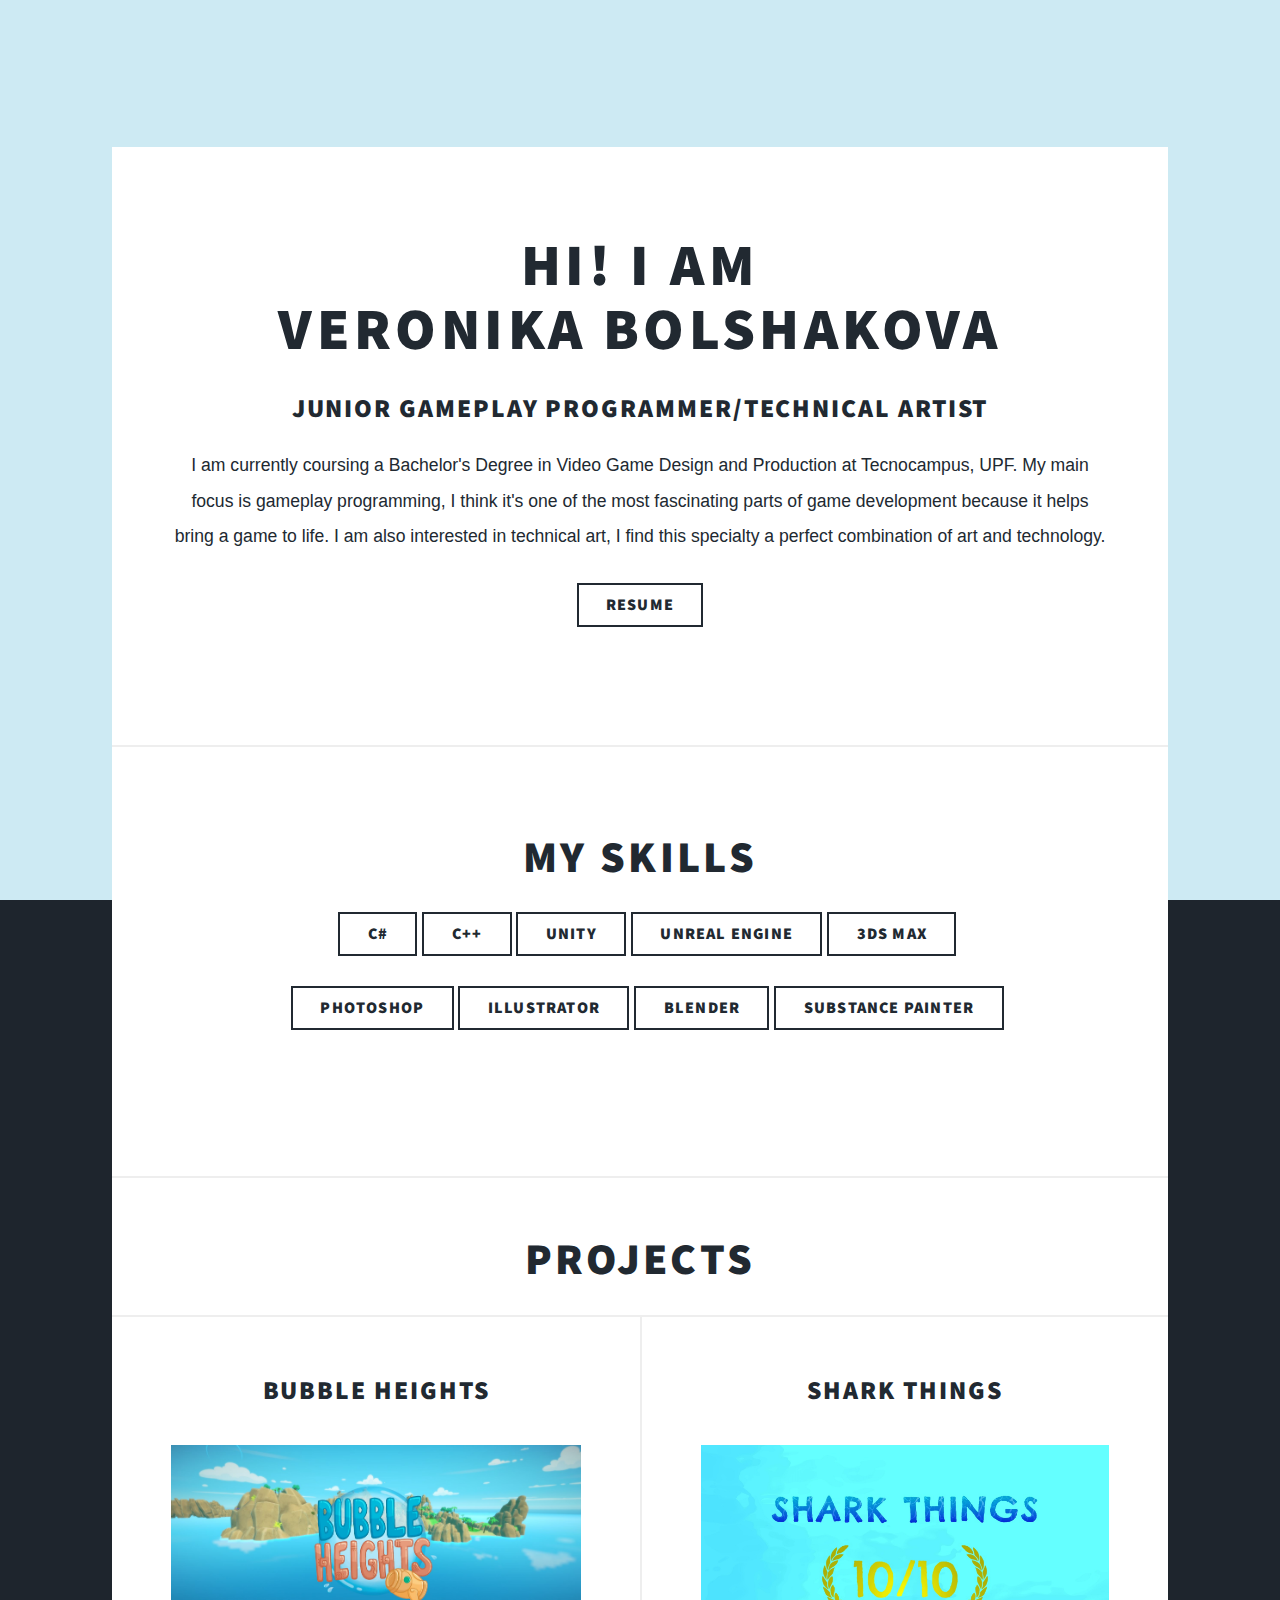
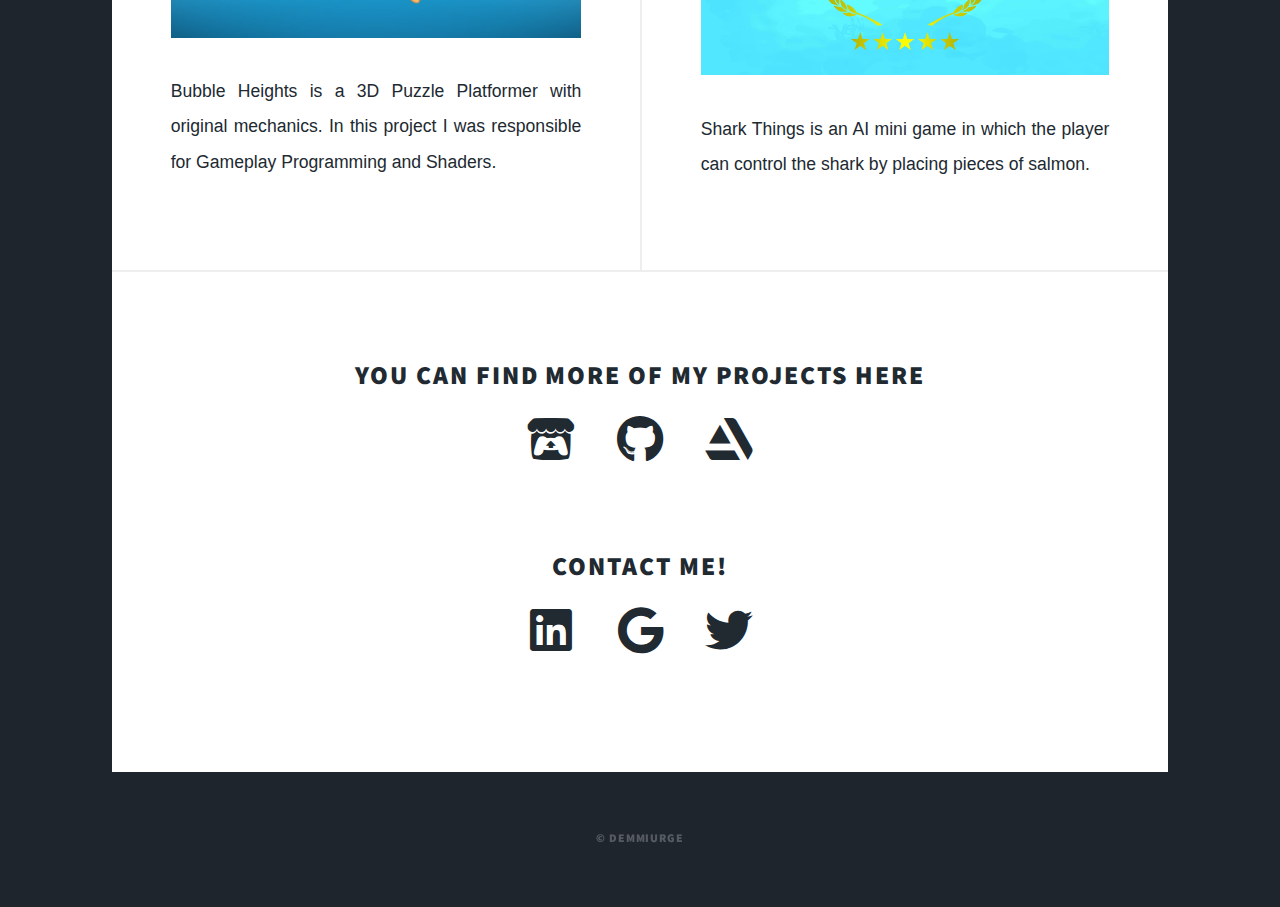
<file: index.html>
<!DOCTYPE HTML>
<!--
	html5up.net | @ajlkn
	Free for personal and commercial use under the CCA 3.0 license (html5up.net/license)
-->
<html>
	<head>
		<title>Veronika Bolshakova</title>
		<meta charset="utf-8" />
		<meta name="viewport" content="width=device-width, initial-scale=1, user-scalable=no" />
		<link rel="stylesheet" href="assets/css/main.css" />
		<link rel="shortcut icon" href="assets/vbicon.png">
		<noscript><link rel="stylesheet" href="assets/css/noscript.css" /></noscript>
	</head>
	<body class="is-preload">

		<!-- Wrapper -->
			<div id="wrapper" class="fade-in">

				<!-- Header -->
					<header id="header">
						
					</header>
					<!-- Nav -->		

				<!-- Main -->
					<div id="main">

						<!-- Featured Post -->
							<article class="post featured">
								<header class="major">
									<h1><a>Hi! I am<br />
									Veronika Bolshakova</a></h1>
									<h3>Junior Gameplay Programmer/Technical Artist</h3>
									<p>I am currently coursing a Bachelor's Degree in Video Game Design and Production at Tecnocampus, UPF. 
										My main focus is gameplay programming, I think it's one of the most fascinating parts of game development because it 
										helps bring a game to life. I am also interested in technical art, I find this specialty a perfect
										combination of art and technology. 
									</p>	
									<a href= "/assets/CV_VeronikaBolshakova.pdf" embed src="/assets/CV_VeronikaBolshakova.pdf" width="800px" height="2100px" class="button">Resume</a>					
								</header>
							</article>
							<article class="post featured">
								<header class="major">
									<h2>MY SKILLS</h2>	
									<ul class="image">
										<a class="button">C#</a>
										<a class="button">C++</a>
										<a class="button">Unity</a>
										<a class="button">Unreal Engine</a>
										<a class="button">3Ds Max</a>
									</ul>
									<ul class="image">
										<a class="button">Photoshop</a>
										<a class="button">Illustrator</a>
										<a class="button">Blender</a>
										<a class="button">Substance Painter</a>
									</ul>	
									<h1></h1>
								</header>
							</article>
							
								<header class="major">
									<h1>Projects</h1>
								</header>
						<!-- Posts -->				
							<section class="posts">
								<article>		
									<header>
										<h2><a>Bubble Heights</a></h2>
									</header>
									<a href="https://demmiurge.itch.io/bubble-heights" class="image fit"><img src="images/Logo1.JPG" alt="" /></a>
									<p>Bubble Heights is a 3D Puzzle Platformer with original mechanics. In this project I was responsible for Gameplay Programming and Shaders.</p>								</article>
								</article>
								<article>
									<header>
										<h2><a>Shark Things</a></h2>
									</header>
									<a href="https://demmiurge.itch.io/shark-things" class="image fit"><img src="images/Shark.jpeg" alt="" /></a>
									<p>Shark Things is an AI mini game in which the player can control the shark by placing pieces of salmon.</p>
									<ul class="actions special">
									</ul>
								</article>								
							</section>
						<!--Links -->
						<article class="post featured">
							<header class="major">
							<h3>You can find more of my projects here</h3>
							<ul class="icons">
								<li><a href="https://demmiurge.itch.io/" class="icon brands fa-itch-io"><span class="label">ItchIo</span></a></li>
								<li><a href="https://github.com/demmiurge" class="icon brands fa-github"><span class="label">GitHub</span></a></li>
								<li><a href="https://www.artstation.com/demmiurge" class="icon brands fa-artstation"><span class="label">ArtStation</span></a></li>
							</ul>
						</header>
							<h3>Contact me!</h3>
							<ul class="icons">
								<li><a href="https://www.linkedin.com/in/veronikabolshakova" class="icon brands fa-linkedin"><span class="label">LinkedIn</span></a></li>
								<li><a href="mailto: veronikabox@gmail.com" class="icon brands fa-google"><span class="label">Gmail</span></a></li>
								<li><a href="https://twitter.com/Demmiurge" class="icon brands fa-twitter"><span class="label">Twitter</span></a></li>
							</ul>
							
						</article>
					</div>

				
				<!-- Copyright -->
					<div id="copyright">
						<ul><li>&copy; Demmiurge</li></ul>
					</div>

			</div>

		<!-- Scripts -->
			<script src="assets/js/jquery.min.js"></script>
			<script src="assets/js/jquery.scrollex.min.js"></script>
			<script src="assets/js/jquery.scrolly.min.js"></script>
			<script src="assets/js/browser.min.js"></script>
			<script src="assets/js/breakpoints.min.js"></script>
			<script src="assets/js/util.js"></script>
			<script src="assets/js/main.js"></script>

	</body>
</html>
</file>
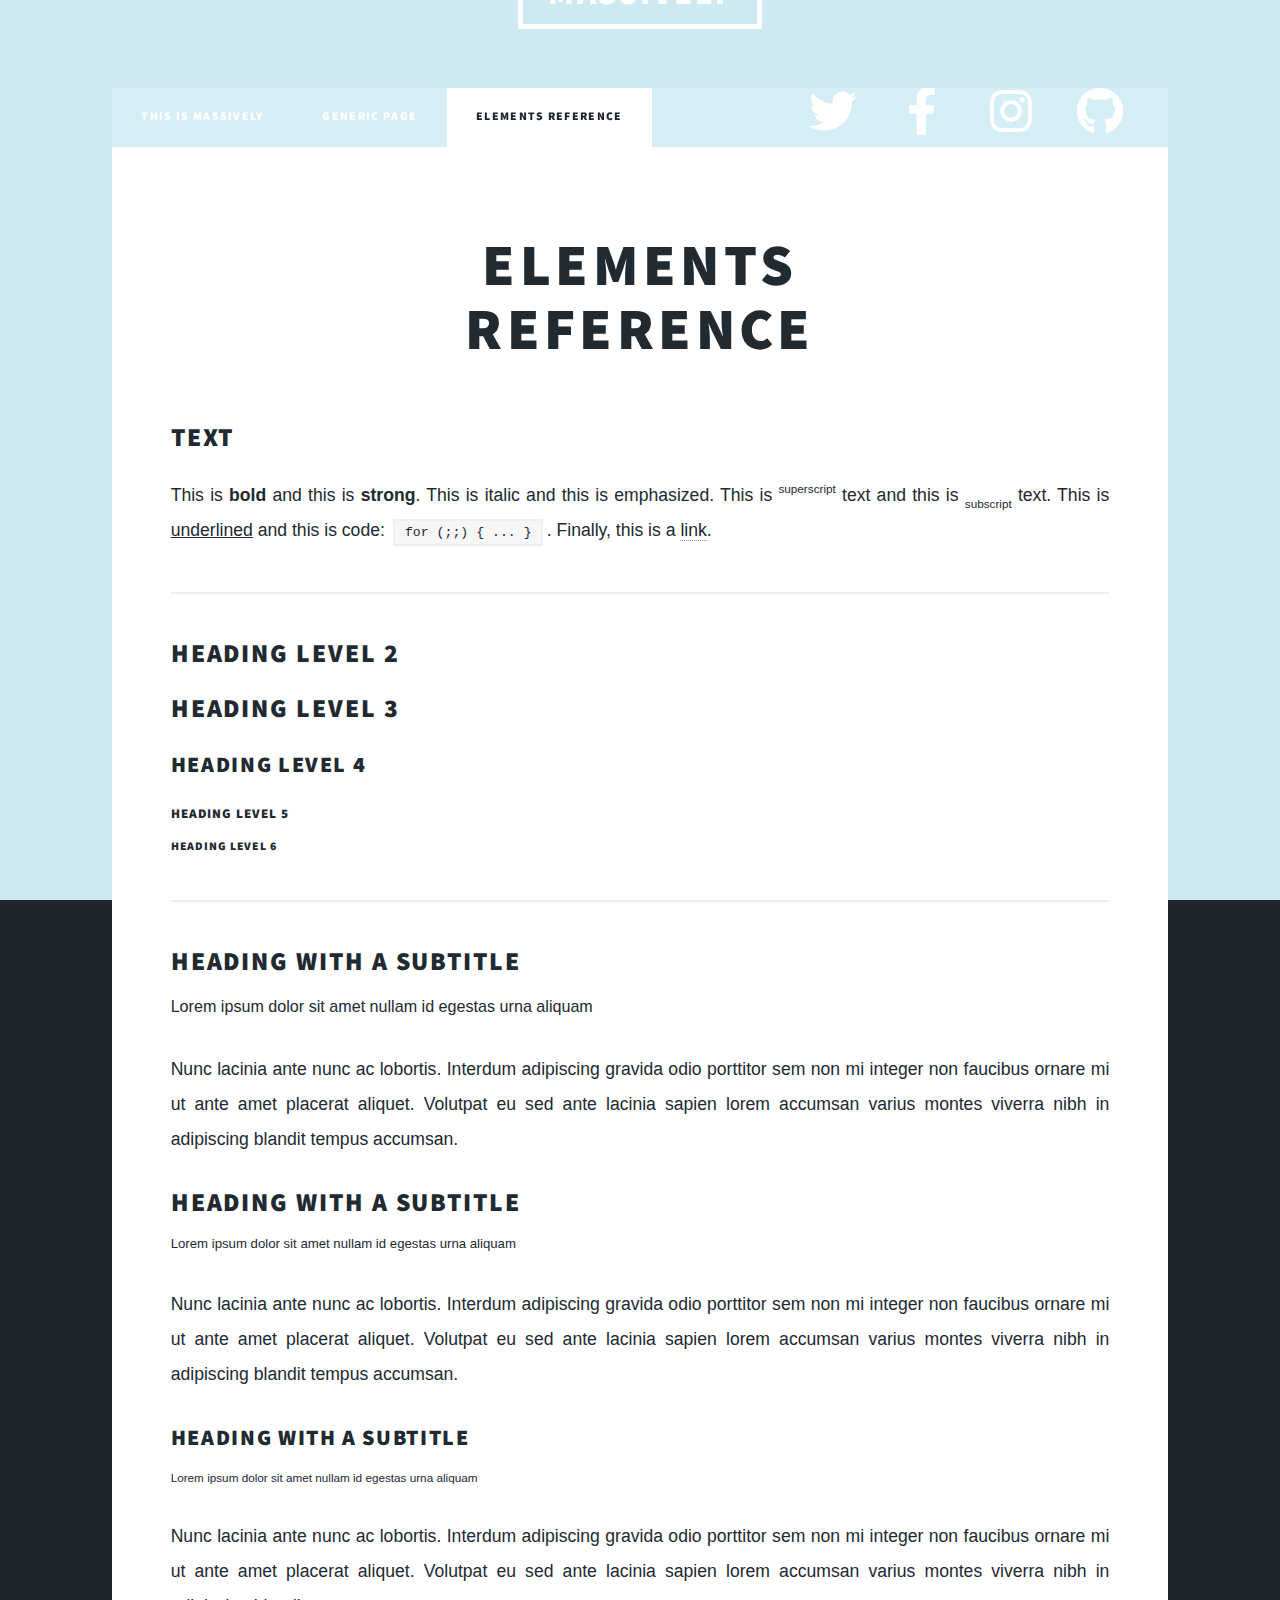
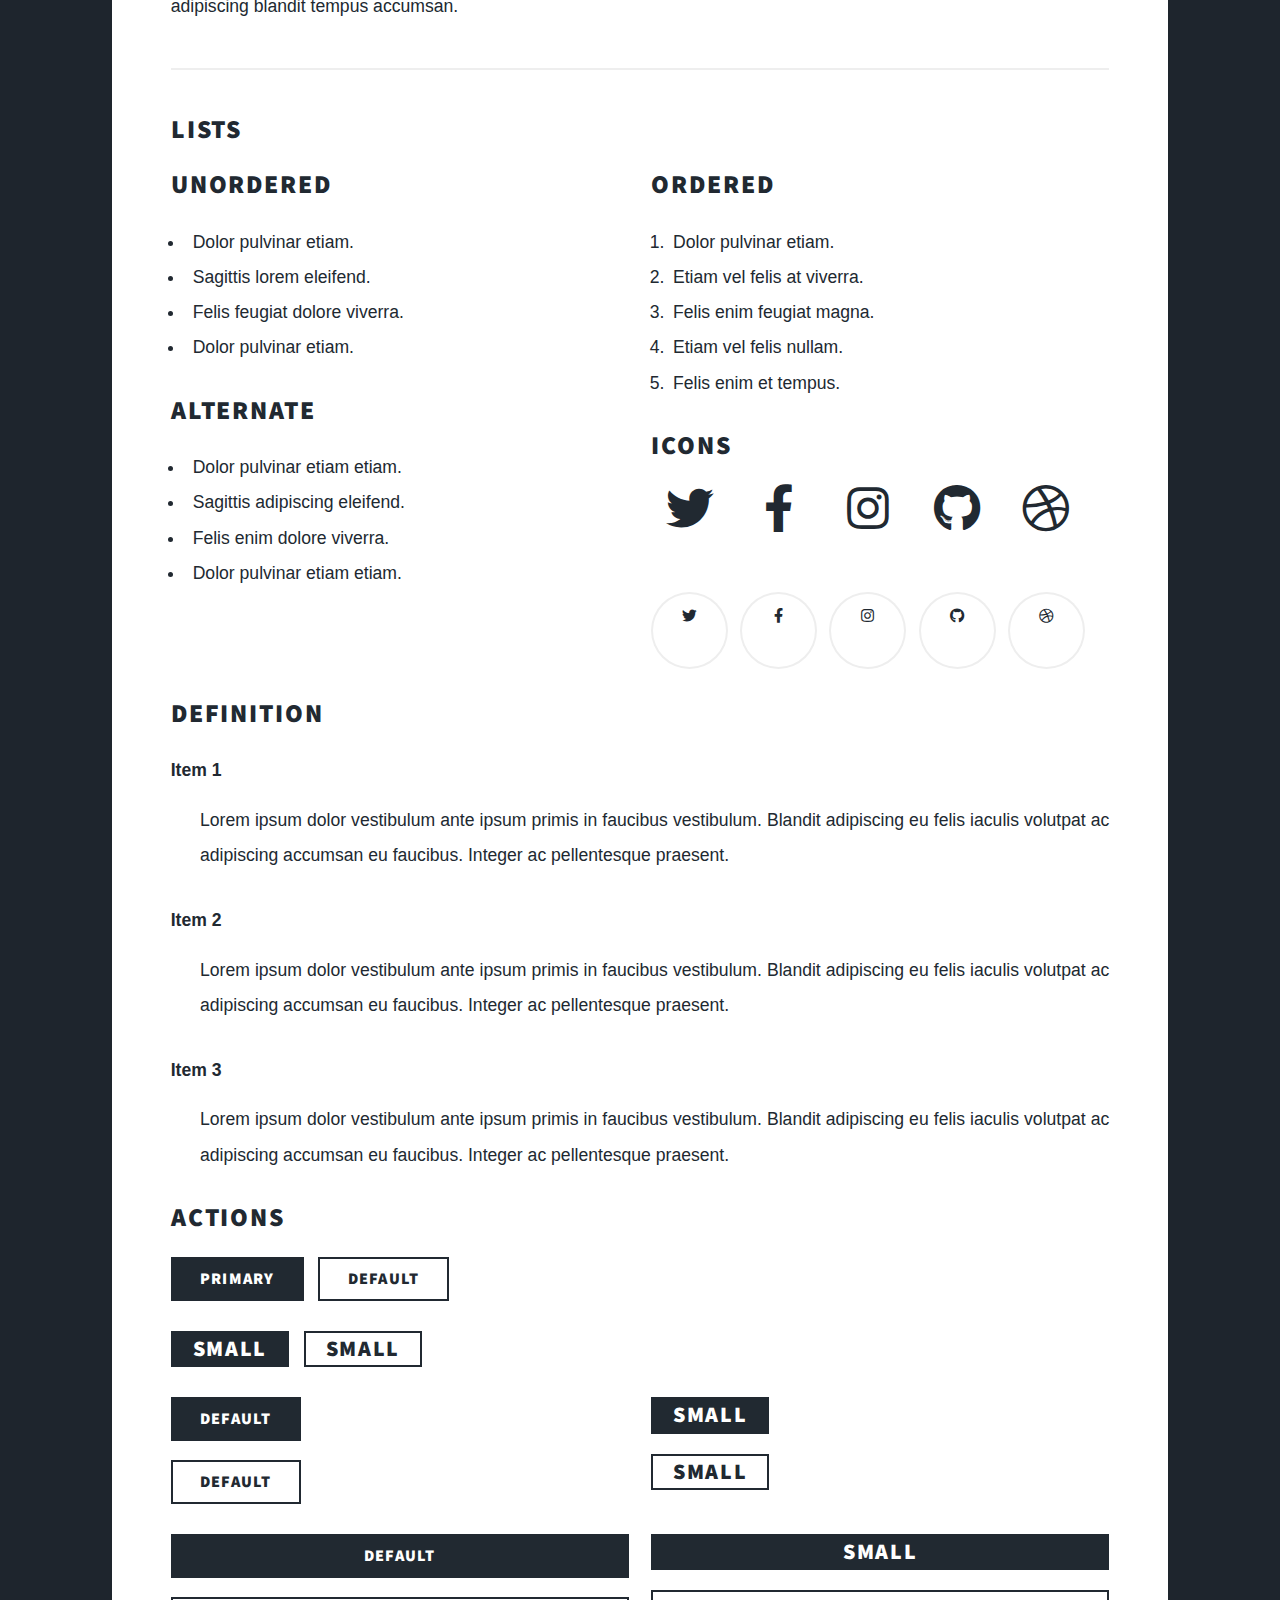
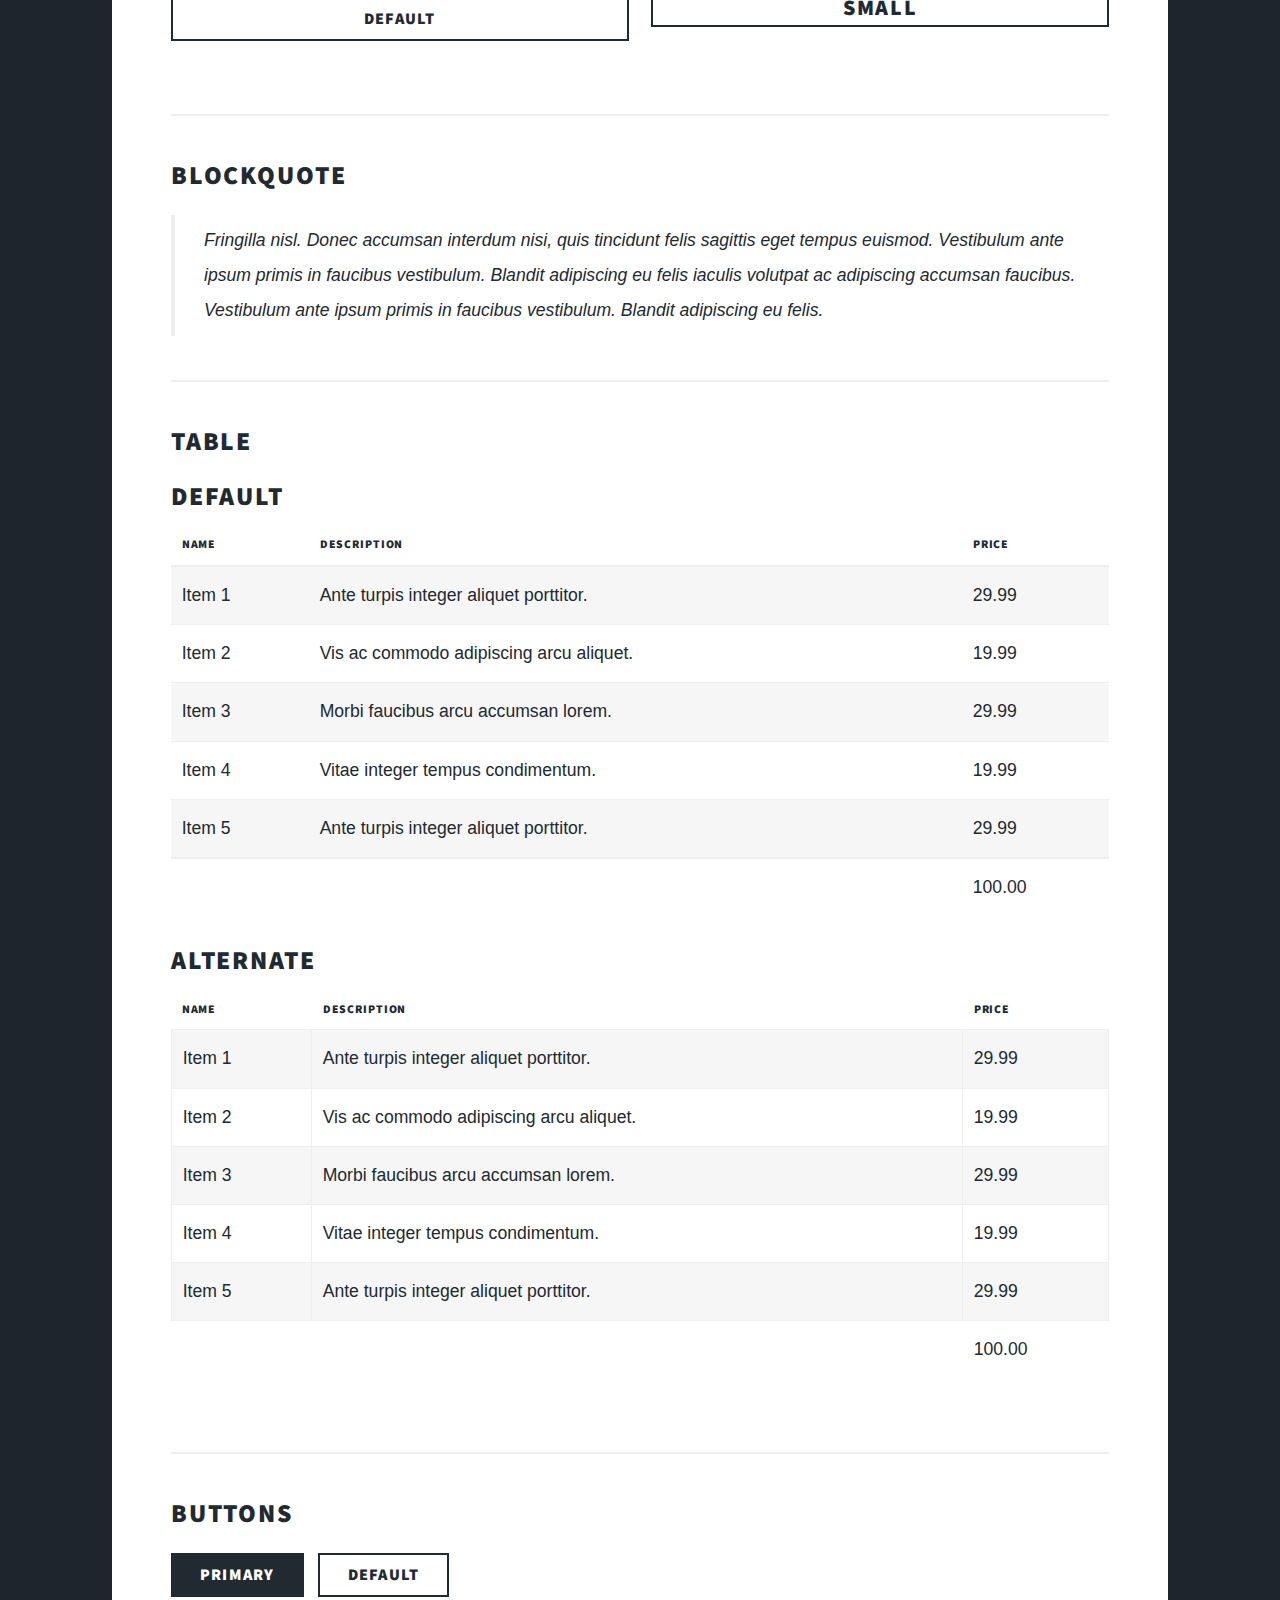
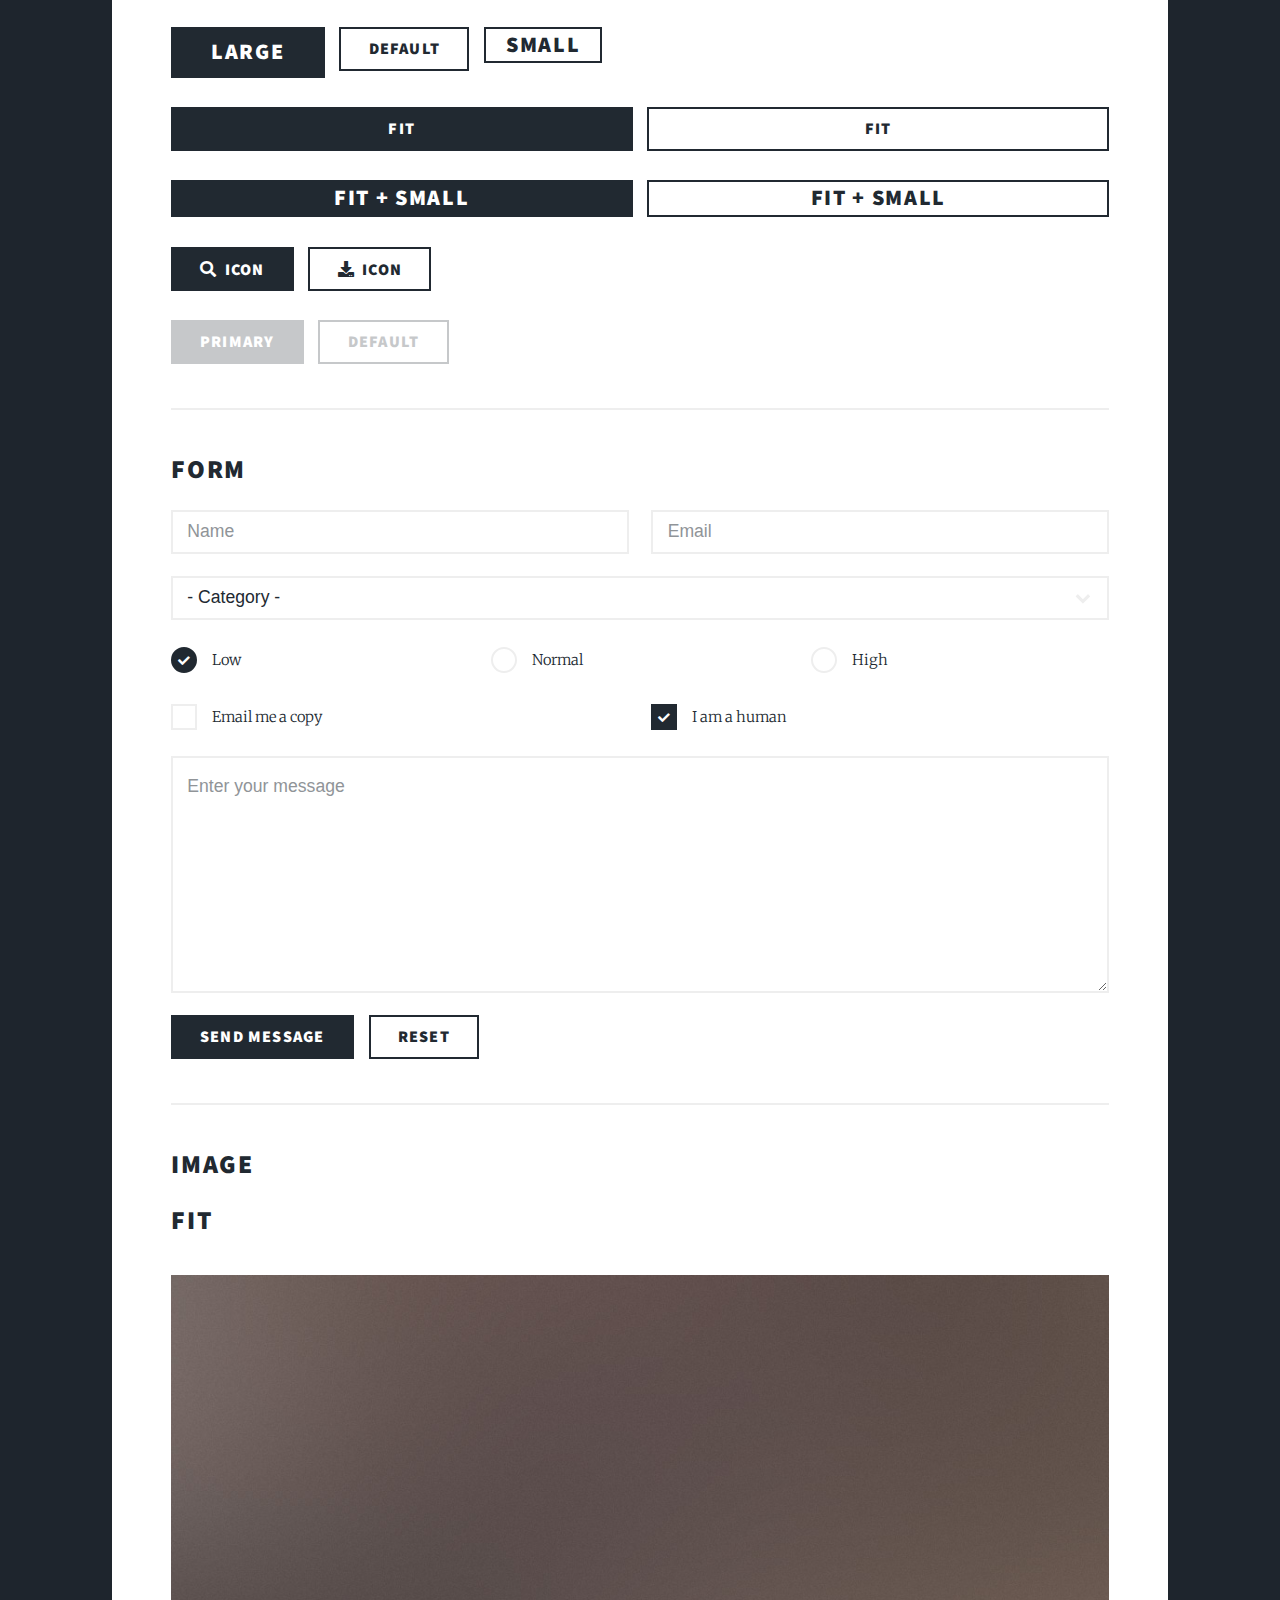
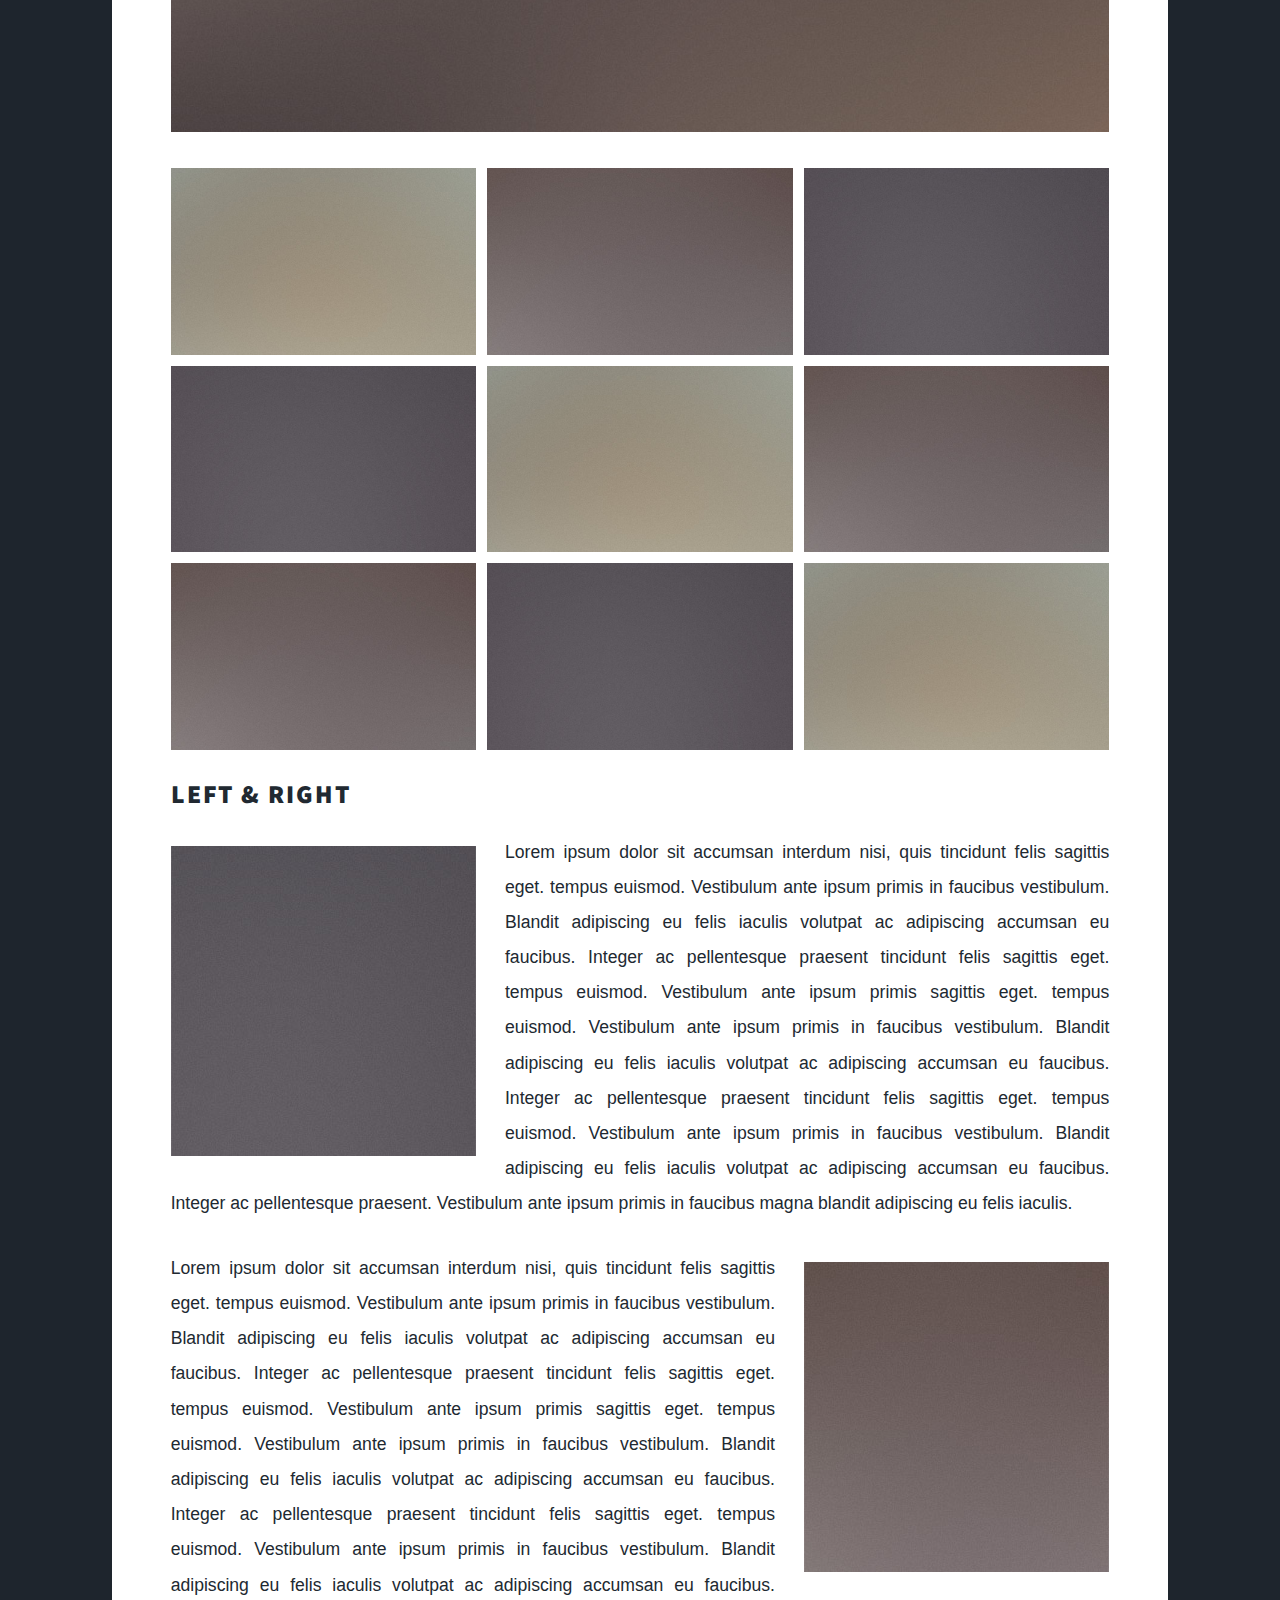
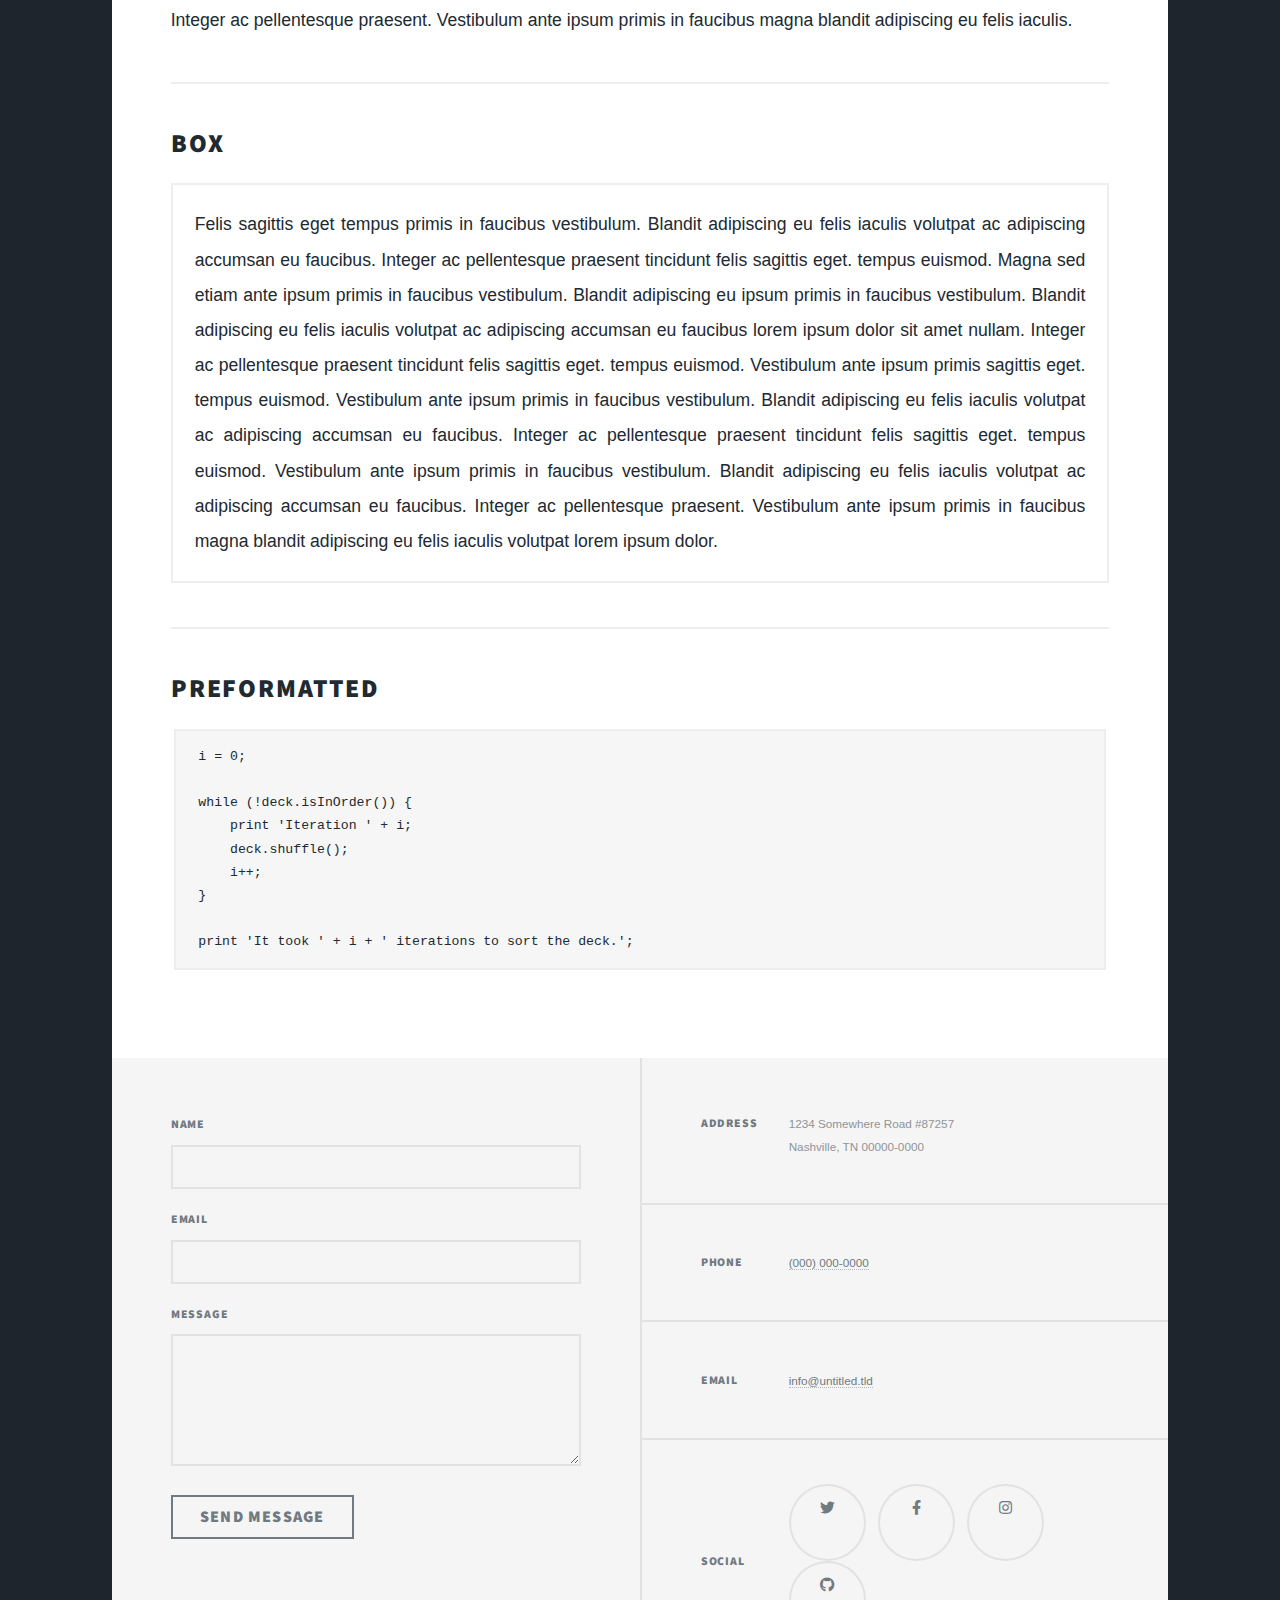
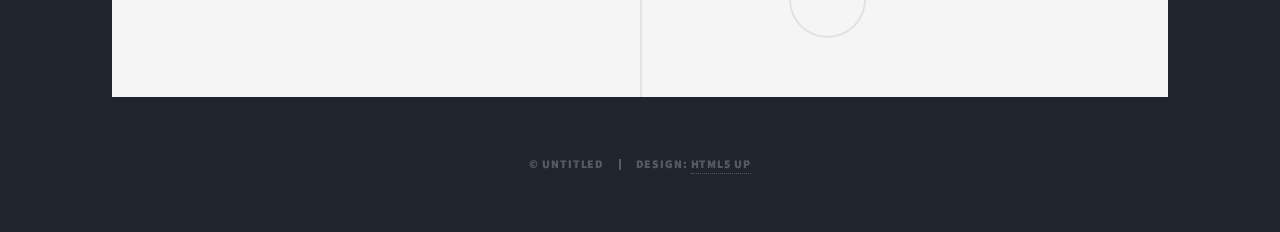
<file: elements.html>
<!DOCTYPE HTML>
<!--
	Massively by HTML5 UP
	html5up.net | @ajlkn
	Free for personal and commercial use under the CCA 3.0 license (html5up.net/license)
-->
<html>
	<head>
		<title>Elements Reference - Massively by HTML5 UP</title>
		<meta charset="utf-8" />
		<meta name="viewport" content="width=device-width, initial-scale=1, user-scalable=no" />
		<link rel="stylesheet" href="assets/css/main.css" />
		<noscript><link rel="stylesheet" href="assets/css/noscript.css" /></noscript>
	</head>
	<body class="is-preload">

		<!-- Wrapper -->
			<div id="wrapper">

				<!-- Header -->
					<header id="header">
						<a href="index.html" class="logo">Massively</a>
					</header>

				<!-- Nav -->
					<nav id="nav">
						<ul class="links">
							<li><a href="index.html">This is Massively</a></li>
							<li><a href="generic.html">Generic Page</a></li>
							<li class="active"><a href="elements.html">Elements Reference</a></li>
						</ul>
						<ul class="icons">
							<li><a href="https://twitter.com/Demmiurge" class="icon brands fa-twitter"><span class="label">Twitter</span></a></li>
							<li><a href="#" class="icon brands fa-facebook-f"><span class="label">Facebook</span></a></li>
							<li><a href="#" class="icon brands fa-instagram"><span class="label">Instagram</span></a></li>
							<li><a href="#" class="icon brands fa-github"><span class="label">GitHub</span></a></li>
						</ul>
					</nav>

				<!-- Main -->
					<div id="main">

						<!-- Post -->
							<section class="post">
								<header class="major">
									<h1>Elements<br />
									Reference</h1>
								</header>

								<!-- Text stuff -->
									<h2>Text</h2>
									<p>This is <b>bold</b> and this is <strong>strong</strong>. This is <i>italic</i> and this is <em>emphasized</em>.
									This is <sup>superscript</sup> text and this is <sub>subscript</sub> text.
									This is <u>underlined</u> and this is code: <code>for (;;) { ... }</code>.
									Finally, this is a <a href="#">link</a>.</p>
									<hr />
									<h2>Heading Level 2</h2>
									<h3>Heading Level 3</h3>
									<h4>Heading Level 4</h4>
									<h5>Heading Level 5</h5>
									<h6>Heading Level 6</h6>
									<hr />
									<header>
										<h2>Heading with a Subtitle</h2>
										<p>Lorem ipsum dolor sit amet nullam id egestas urna aliquam</p>
									</header>
									<p>Nunc lacinia ante nunc ac lobortis. Interdum adipiscing gravida odio porttitor sem non mi integer non faucibus ornare mi ut ante amet placerat aliquet. Volutpat eu sed ante lacinia sapien lorem accumsan varius montes viverra nibh in adipiscing blandit tempus accumsan.</p>
									<header>
										<h3>Heading with a Subtitle</h3>
										<p>Lorem ipsum dolor sit amet nullam id egestas urna aliquam</p>
									</header>
									<p>Nunc lacinia ante nunc ac lobortis. Interdum adipiscing gravida odio porttitor sem non mi integer non faucibus ornare mi ut ante amet placerat aliquet. Volutpat eu sed ante lacinia sapien lorem accumsan varius montes viverra nibh in adipiscing blandit tempus accumsan.</p>
									<header>
										<h4>Heading with a Subtitle</h4>
										<p>Lorem ipsum dolor sit amet nullam id egestas urna aliquam</p>
									</header>
									<p>Nunc lacinia ante nunc ac lobortis. Interdum adipiscing gravida odio porttitor sem non mi integer non faucibus ornare mi ut ante amet placerat aliquet. Volutpat eu sed ante lacinia sapien lorem accumsan varius montes viverra nibh in adipiscing blandit tempus accumsan.</p>

									<hr />

								<!-- Lists -->
									<h2>Lists</h2>
									<div class="row">
										<div class="col-6 col-12-small">

											<h3>Unordered</h3>
											<ul>
												<li>Dolor pulvinar etiam.</li>
												<li>Sagittis lorem eleifend.</li>
												<li>Felis feugiat dolore viverra.</li>
												<li>Dolor pulvinar etiam.</li>
											</ul>

											<h3>Alternate</h3>
											<ul class="alt">
												<li>Dolor pulvinar etiam etiam.</li>
												<li>Sagittis adipiscing eleifend.</li>
												<li>Felis enim dolore viverra.</li>
												<li>Dolor pulvinar etiam etiam.</li>
											</ul>

										</div>
										<div class="col-6 col-12-small">

											<h3>Ordered</h3>
											<ol>
												<li>Dolor pulvinar etiam.</li>
												<li>Etiam vel felis at viverra.</li>
												<li>Felis enim feugiat magna.</li>
												<li>Etiam vel felis nullam.</li>
												<li>Felis enim et tempus.</li>
											</ol>

											<h3>Icons</h3>
											<ul class="icons">
												<li><a href="#" class="icon brands fa-twitter"><span class="label">Twitter</span></a></li>
												<li><a href="#" class="icon brands fa-facebook-f"><span class="label">Facebook</span></a></li>
												<li><a href="#" class="icon brands fa-instagram"><span class="label">Instagram</span></a></li>
												<li><a href="#" class="icon brands fa-github"><span class="label">Github</span></a></li>
												<li><a href="#" class="icon brands fa-dribbble"><span class="label">Dribbble</span></a></li>
											</ul>
											<ul class="icons alt">
												<li><a href="#" class="icon brands alt fa-twitter"><span class="label">Twitter</span></a></li>
												<li><a href="#" class="icon brands alt fa-facebook-f"><span class="label">Facebook</span></a></li>
												<li><a href="#" class="icon brands alt fa-instagram"><span class="label">Instagram</span></a></li>
												<li><a href="#" class="icon brands alt fa-github"><span class="label">Github</span></a></li>
												<li><a href="#" class="icon brands alt fa-dribbble"><span class="label">Dribbble</span></a></li>
											</ul>

										</div>
									</div>
									<h3>Definition</h3>
									<dl>
										<dt>Item 1</dt>
										<dd>
											<p>Lorem ipsum dolor vestibulum ante ipsum primis in faucibus vestibulum. Blandit adipiscing eu felis iaculis volutpat ac adipiscing accumsan eu faucibus. Integer ac pellentesque praesent.</p>
										</dd>
										<dt>Item 2</dt>
										<dd>
											<p>Lorem ipsum dolor vestibulum ante ipsum primis in faucibus vestibulum. Blandit adipiscing eu felis iaculis volutpat ac adipiscing accumsan eu faucibus. Integer ac pellentesque praesent.</p>
										</dd>
										<dt>Item 3</dt>
										<dd>
											<p>Lorem ipsum dolor vestibulum ante ipsum primis in faucibus vestibulum. Blandit adipiscing eu felis iaculis volutpat ac adipiscing accumsan eu faucibus. Integer ac pellentesque praesent.</p>
										</dd>
									</dl>

									<h3>Actions</h3>
									<ul class="actions">
										<li><a href="#" class="button primary">Primary</a></li>
										<li><a href="#" class="button">Default</a></li>
									</ul>
									<ul class="actions small">
										<li><a href="#" class="button primary small">Small</a></li>
										<li><a href="#" class="button small">Small</a></li>
									</ul>
									<div class="row">
										<div class="col-6 col-12-small">
											<ul class="actions stacked">
												<li><a href="#" class="button primary">Default</a></li>
												<li><a href="#" class="button">Default</a></li>
											</ul>
										</div>
										<div class="col-6 col-12-small">
											<ul class="actions stacked">
												<li><a href="#" class="button primary small">Small</a></li>
												<li><a href="#" class="button small">Small</a></li>
											</ul>
										</div>
									</div>
									<div class="row">
										<div class="col-6 col-12-small">
											<ul class="actions stacked">
												<li><a href="#" class="button primary fit">Default</a></li>
												<li><a href="#" class="button fit">Default</a></li>
											</ul>
										</div>
										<div class="col-6 col-12-small">
											<ul class="actions stacked">
												<li><a href="#" class="button primary small fit">Small</a></li>
												<li><a href="#" class="button small fit">Small</a></li>
											</ul>
										</div>
									</div>

									<hr />

								<!-- Blockquote -->
									<h2>Blockquote</h2>
									<blockquote>Fringilla nisl. Donec accumsan interdum nisi, quis tincidunt felis sagittis eget tempus euismod. Vestibulum ante ipsum primis in faucibus vestibulum. Blandit adipiscing eu felis iaculis volutpat ac adipiscing accumsan faucibus. Vestibulum ante ipsum primis in faucibus vestibulum. Blandit adipiscing eu felis.</blockquote>

									<hr />

								<!-- Table -->
									<h2>Table</h2>

									<h3>Default</h3>
									<div class="table-wrapper">
										<table>
											<thead>
												<tr>
													<th>Name</th>
													<th>Description</th>
													<th>Price</th>
												</tr>
											</thead>
											<tbody>
												<tr>
													<td>Item 1</td>
													<td>Ante turpis integer aliquet porttitor.</td>
													<td>29.99</td>
												</tr>
												<tr>
													<td>Item 2</td>
													<td>Vis ac commodo adipiscing arcu aliquet.</td>
													<td>19.99</td>
												</tr>
												<tr>
													<td>Item 3</td>
													<td> Morbi faucibus arcu accumsan lorem.</td>
													<td>29.99</td>
												</tr>
												<tr>
													<td>Item 4</td>
													<td>Vitae integer tempus condimentum.</td>
													<td>19.99</td>
												</tr>
												<tr>
													<td>Item 5</td>
													<td>Ante turpis integer aliquet porttitor.</td>
													<td>29.99</td>
												</tr>
											</tbody>
											<tfoot>
												<tr>
													<td colspan="2"></td>
													<td>100.00</td>
												</tr>
											</tfoot>
										</table>
									</div>

									<h3>Alternate</h3>
									<div class="table-wrapper">
										<table class="alt">
											<thead>
												<tr>
													<th>Name</th>
													<th>Description</th>
													<th>Price</th>
												</tr>
											</thead>
											<tbody>
												<tr>
													<td>Item 1</td>
													<td>Ante turpis integer aliquet porttitor.</td>
													<td>29.99</td>
												</tr>
												<tr>
													<td>Item 2</td>
													<td>Vis ac commodo adipiscing arcu aliquet.</td>
													<td>19.99</td>
												</tr>
												<tr>
													<td>Item 3</td>
													<td> Morbi faucibus arcu accumsan lorem.</td>
													<td>29.99</td>
												</tr>
												<tr>
													<td>Item 4</td>
													<td>Vitae integer tempus condimentum.</td>
													<td>19.99</td>
												</tr>
												<tr>
													<td>Item 5</td>
													<td>Ante turpis integer aliquet porttitor.</td>
													<td>29.99</td>
												</tr>
											</tbody>
											<tfoot>
												<tr>
													<td colspan="2"></td>
													<td>100.00</td>
												</tr>
											</tfoot>
										</table>
									</div>

									<hr />

								<!-- Buttons -->
									<h2>Buttons</h2>
									<ul class="actions">
										<li><a href="#" class="button primary">Primary</a></li>
										<li><a href="#" class="button">Default</a></li>
									</ul>
									<ul class="actions">
										<li><a href="#" class="button primary large">Large</a></li>
										<li><a href="#" class="button">Default</a></li>
										<li><a href="#" class="button small">Small</a></li>
									</ul>
									<ul class="actions fit">
										<li><a href="#" class="button primary fit">Fit</a></li>
										<li><a href="#" class="button fit">Fit</a></li>
									</ul>
									<ul class="actions fit small">
										<li><a href="#" class="button primary fit small">Fit + Small</a></li>
										<li><a href="#" class="button fit small">Fit + Small</a></li>
									</ul>
									<ul class="actions">
										<li><a href="#" class="button primary icon solid fa-search">Icon</a></li>
										<li><a href="#" class="button icon solid fa-download">Icon</a></li>
									</ul>
									<ul class="actions">
										<li><span class="button primary disabled">Primary</span></li>
										<li><span class="button disabled">Default</span></li>
									</ul>

									<hr />

								<!-- Form -->
									<h2>Form</h2>

									<form method="post" action="#">
										<div class="row gtr-uniform">
											<div class="col-6 col-12-xsmall">
												<input type="text" name="demo-name" id="demo-name" value="" placeholder="Name" />
											</div>
											<div class="col-6 col-12-xsmall">
												<input type="email" name="demo-email" id="demo-email" value="" placeholder="Email" />
											</div>
											<!-- Break -->
											<div class="col-12">
												<select name="demo-category" id="demo-category">
													<option value="">- Category -</option>
													<option value="1">Manufacturing</option>
													<option value="1">Shipping</option>
													<option value="1">Administration</option>
													<option value="1">Human Resources</option>
												</select>
											</div>
											<!-- Break -->
											<div class="col-4 col-12-small">
												<input type="radio" id="demo-priority-low" name="demo-priority" checked>
												<label for="demo-priority-low">Low</label>
											</div>
											<div class="col-4 col-12-small">
												<input type="radio" id="demo-priority-normal" name="demo-priority">
												<label for="demo-priority-normal">Normal</label>
											</div>
											<div class="col-4 col-12-small">
												<input type="radio" id="demo-priority-high" name="demo-priority">
												<label for="demo-priority-high">High</label>
											</div>
											<!-- Break -->
											<div class="col-6 col-12-small">
												<input type="checkbox" id="demo-copy" name="demo-copy">
												<label for="demo-copy">Email me a copy</label>
											</div>
											<div class="col-6 col-12-small">
												<input type="checkbox" id="demo-human" name="demo-human" checked>
												<label for="demo-human">I am a human</label>
											</div>
											<!-- Break -->
											<div class="col-12">
												<textarea name="demo-message" id="demo-message" placeholder="Enter your message" rows="6"></textarea>
											</div>
											<!-- Break -->
											<div class="col-12">
												<ul class="actions">
													<li><input type="submit" value="Send Message" class="primary" /></li>
													<li><input type="reset" value="Reset" /></li>
												</ul>
											</div>
										</div>
									</form>

									<hr />

								<!-- Image -->
									<h2>Image</h2>

									<h3>Fit</h3>
									<span class="image fit"><img src="images/pic01.jpg" alt="" /></span>
									<div class="box alt">
										<div class="row gtr-50 gtr-uniform">
											<div class="col-4"><span class="image fit"><img src="images/pic02.jpg" alt="" /></span></div>
											<div class="col-4"><span class="image fit"><img src="images/pic03.jpg" alt="" /></span></div>
											<div class="col-4"><span class="image fit"><img src="images/pic04.jpg" alt="" /></span></div>
											<!-- Break -->
											<div class="col-4"><span class="image fit"><img src="images/pic04.jpg" alt="" /></span></div>
											<div class="col-4"><span class="image fit"><img src="images/pic02.jpg" alt="" /></span></div>
											<div class="col-4"><span class="image fit"><img src="images/pic03.jpg" alt="" /></span></div>
											<!-- Break -->
											<div class="col-4"><span class="image fit"><img src="images/pic03.jpg" alt="" /></span></div>
											<div class="col-4"><span class="image fit"><img src="images/pic04.jpg" alt="" /></span></div>
											<div class="col-4"><span class="image fit"><img src="images/pic02.jpg" alt="" /></span></div>
										</div>
									</div>

									<h3>Left &amp; Right</h3>
									<p><span class="image left"><img src="images/pic08.jpg" alt="" /></span>Lorem ipsum dolor sit accumsan interdum nisi, quis tincidunt felis sagittis eget. tempus euismod. Vestibulum ante ipsum primis in faucibus vestibulum. Blandit adipiscing eu felis iaculis volutpat ac adipiscing accumsan eu faucibus. Integer ac pellentesque praesent tincidunt felis sagittis eget. tempus euismod. Vestibulum ante ipsum primis sagittis eget. tempus euismod. Vestibulum ante ipsum primis in faucibus vestibulum. Blandit adipiscing eu felis iaculis volutpat ac adipiscing accumsan eu faucibus. Integer ac pellentesque praesent tincidunt felis sagittis eget. tempus euismod. Vestibulum ante ipsum primis in faucibus vestibulum. Blandit adipiscing eu felis iaculis volutpat ac adipiscing accumsan eu faucibus. Integer ac pellentesque praesent. Vestibulum ante ipsum primis in faucibus magna blandit adipiscing eu felis iaculis.</p>
									<p><span class="image right"><img src="images/pic09.jpg" alt="" /></span>Lorem ipsum dolor sit accumsan interdum nisi, quis tincidunt felis sagittis eget. tempus euismod. Vestibulum ante ipsum primis in faucibus vestibulum. Blandit adipiscing eu felis iaculis volutpat ac adipiscing accumsan eu faucibus. Integer ac pellentesque praesent tincidunt felis sagittis eget. tempus euismod. Vestibulum ante ipsum primis sagittis eget. tempus euismod. Vestibulum ante ipsum primis in faucibus vestibulum. Blandit adipiscing eu felis iaculis volutpat ac adipiscing accumsan eu faucibus. Integer ac pellentesque praesent tincidunt felis sagittis eget. tempus euismod. Vestibulum ante ipsum primis in faucibus vestibulum. Blandit adipiscing eu felis iaculis volutpat ac adipiscing accumsan eu faucibus. Integer ac pellentesque praesent. Vestibulum ante ipsum primis in faucibus magna blandit adipiscing eu felis iaculis.</p>

									<hr />

								<!-- Box -->
									<h2>Box</h2>
									<div class="box">
										<p>Felis sagittis eget tempus primis in faucibus vestibulum. Blandit adipiscing eu felis iaculis volutpat ac adipiscing accumsan eu faucibus. Integer ac pellentesque praesent tincidunt felis sagittis eget. tempus euismod. Magna sed etiam ante ipsum primis in faucibus vestibulum. Blandit adipiscing eu ipsum primis in faucibus vestibulum. Blandit adipiscing eu felis iaculis volutpat ac adipiscing accumsan eu faucibus lorem ipsum dolor sit amet nullam. Integer ac pellentesque praesent tincidunt felis sagittis eget. tempus euismod. Vestibulum ante ipsum primis sagittis eget. tempus euismod. Vestibulum ante ipsum primis in faucibus vestibulum. Blandit adipiscing eu felis iaculis volutpat ac adipiscing accumsan eu faucibus. Integer ac pellentesque praesent tincidunt felis sagittis eget. tempus euismod. Vestibulum ante ipsum primis in faucibus vestibulum. Blandit adipiscing eu felis iaculis volutpat ac adipiscing accumsan eu faucibus. Integer ac pellentesque praesent. Vestibulum ante ipsum primis in faucibus magna blandit adipiscing eu felis iaculis volutpat lorem ipsum dolor.</p>
									</div>

									<hr />

								<!-- Preformatted Code -->
									<h2>Preformatted</h2>
									<pre><code>i = 0;

while (!deck.isInOrder()) {
    print 'Iteration ' + i;
    deck.shuffle();
    i++;
}

print 'It took ' + i + ' iterations to sort the deck.';
</code></pre>

							</section>

					</div>

				<!-- Footer -->
					<footer id="footer">
						<section>
							<form method="post" action="#">
								<div class="fields">
									<div class="field">
										<label for="name">Name</label>
										<input type="text" name="name" id="name" />
									</div>
									<div class="field">
										<label for="email">Email</label>
										<input type="text" name="email" id="email" />
									</div>
									<div class="field">
										<label for="message">Message</label>
										<textarea name="message" id="message" rows="3"></textarea>
									</div>
								</div>
								<ul class="actions">
									<li><input type="submit" value="Send Message" /></li>
								</ul>
							</form>
						</section>
						<section class="split contact">
							<section class="alt">
								<h3>Address</h3>
								<p>1234 Somewhere Road #87257<br />
								Nashville, TN 00000-0000</p>
							</section>
							<section>
								<h3>Phone</h3>
								<p><a href="#">(000) 000-0000</a></p>
							</section>
							<section>
								<h3>Email</h3>
								<p><a href="#">info@untitled.tld</a></p>
							</section>
							<section>
								<h3>Social</h3>
								<ul class="icons alt">
									<li><a href="#" class="icon brands alt fa-twitter"><span class="label">Twitter</span></a></li>
									<li><a href="#" class="icon brands alt fa-facebook-f"><span class="label">Facebook</span></a></li>
									<li><a href="#" class="icon brands alt fa-instagram"><span class="label">Instagram</span></a></li>
									<li><a href="#" class="icon brands alt fa-github"><span class="label">GitHub</span></a></li>
								</ul>
							</section>
						</section>
					</footer>

				<!-- Copyright -->
					<div id="copyright">
						<ul><li>&copy; Untitled</li><li>Design: <a href="https://html5up.net">HTML5 UP</a></li></ul>
					</div>

			</div>

		<!-- Scripts -->
			<script src="assets/js/jquery.min.js"></script>
			<script src="assets/js/jquery.scrollex.min.js"></script>
			<script src="assets/js/jquery.scrolly.min.js"></script>
			<script src="assets/js/browser.min.js"></script>
			<script src="assets/js/breakpoints.min.js"></script>
			<script src="assets/js/util.js"></script>
			<script src="assets/js/main.js"></script>

	</body>
</html>
</file>
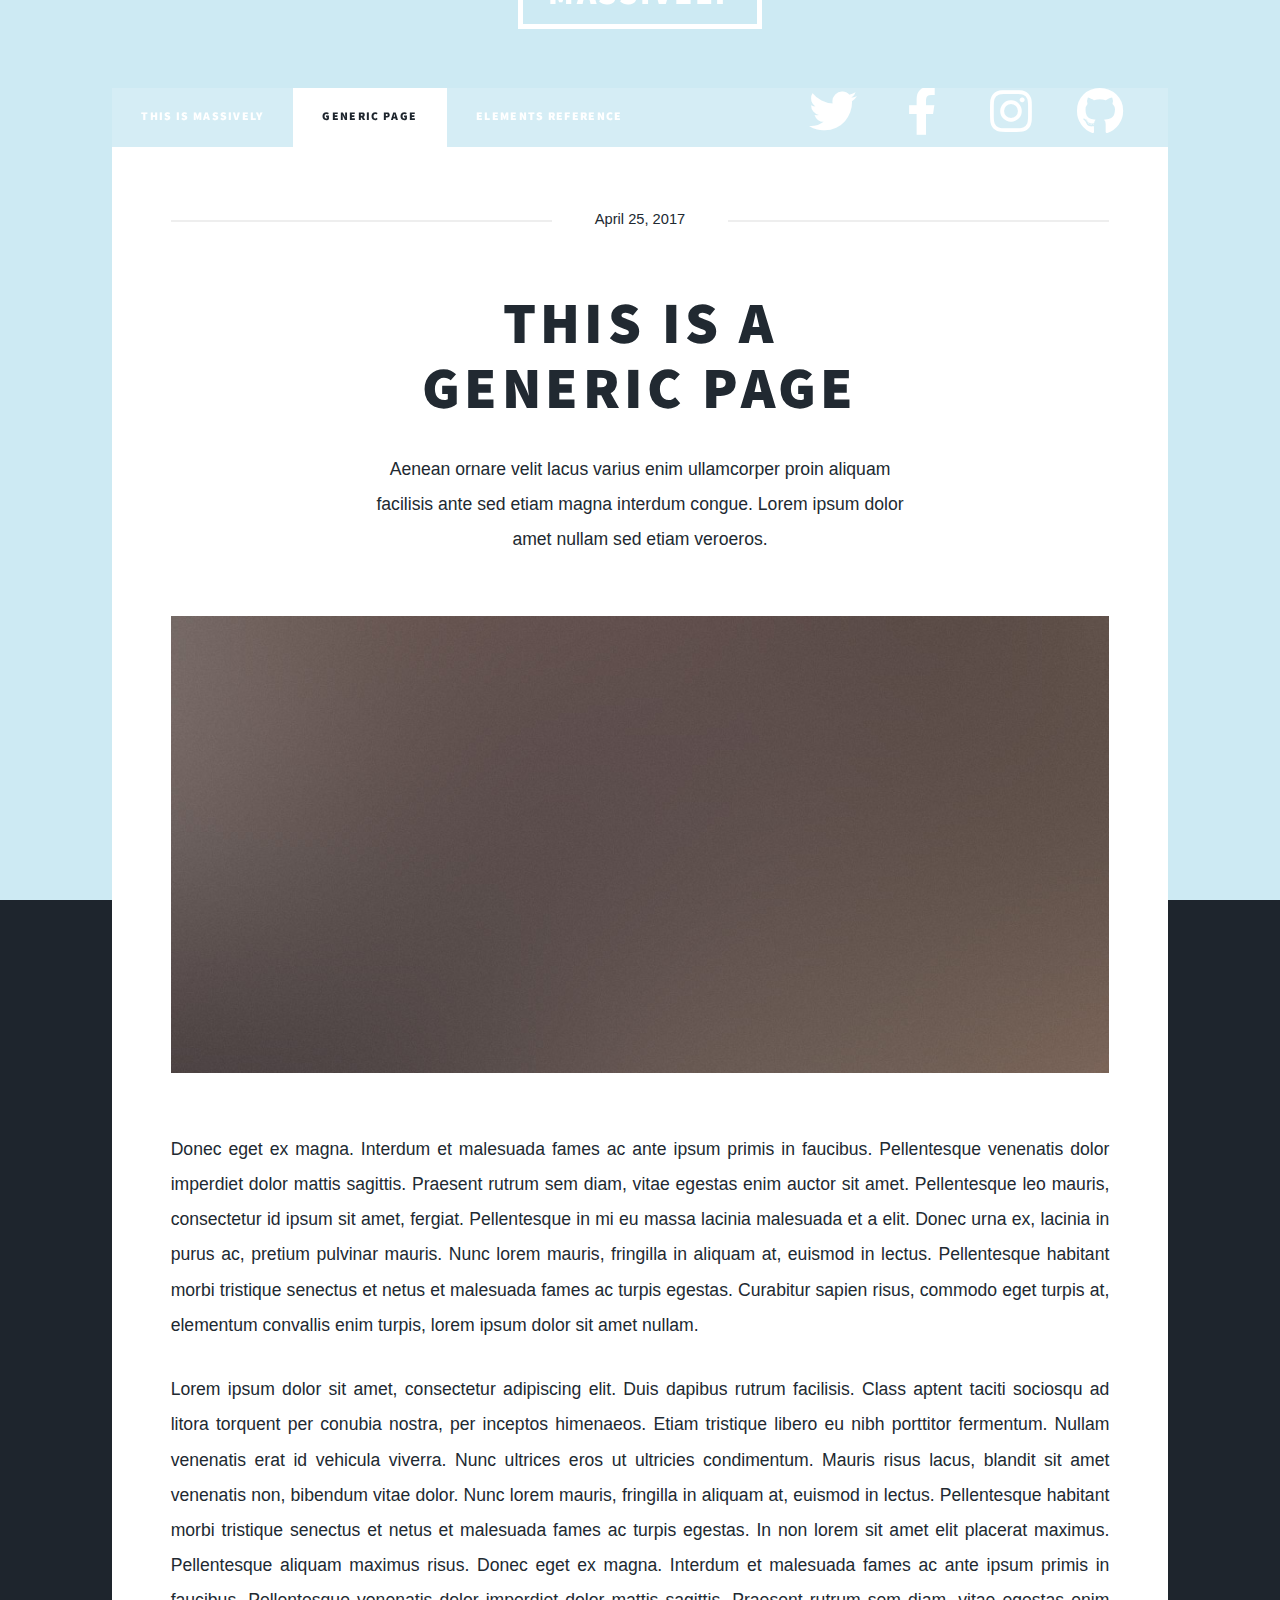
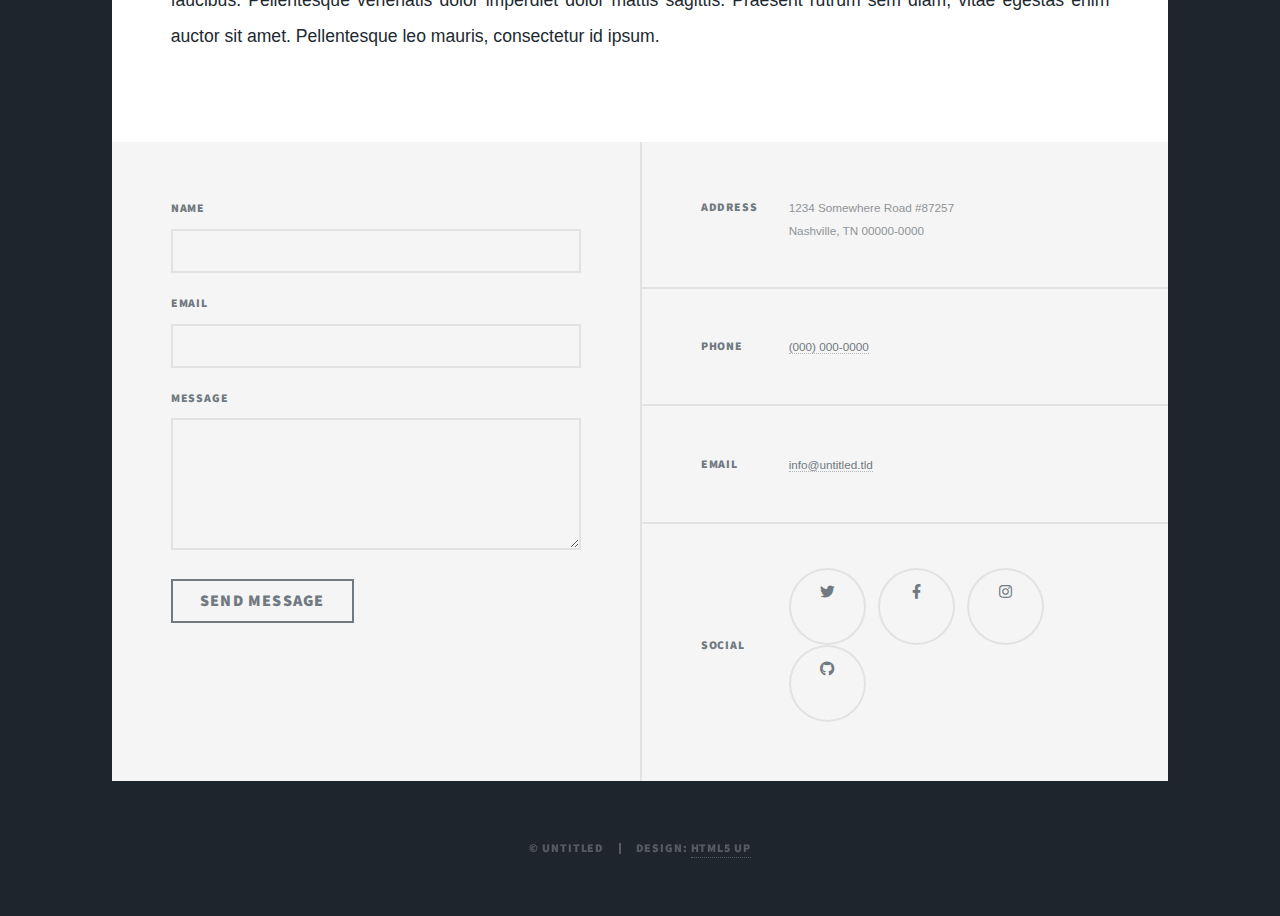
<file: generic.html>
<!DOCTYPE HTML>
<!--
	Massively by HTML5 UP
	html5up.net | @ajlkn
	Free for personal and commercial use under the CCA 3.0 license (html5up.net/license)
-->
<html>
	<head>
		<title>Generic Page - Massively by HTML5 UP</title>
		<meta charset="utf-8" />
		<meta name="viewport" content="width=device-width, initial-scale=1, user-scalable=no" />
		<link rel="stylesheet" href="assets/css/main.css" />
		<noscript><link rel="stylesheet" href="assets/css/noscript.css" /></noscript>
	</head>
	<body class="is-preload">

		<!-- Wrapper -->
			<div id="wrapper">

				<!-- Header -->
					<header id="header">
						<a href="index.html" class="logo">Massively</a>
					</header>

				<!-- Nav -->
					<nav id="nav">
						<ul class="links">
							<li><a href="index.html">This is Massively</a></li>
							<li class="active"><a href="generic.html">Generic Page</a></li>
							<li><a href="elements.html">Elements Reference</a></li>
						</ul>
						<ul class="icons">
							<li><a href="https://twitter.com/Demmiurge" class="icon brands fa-twitter"><span class="label">Twitter</span></a></li>
							<li><a href="#" class="icon brands fa-facebook-f"><span class="label">Facebook</span></a></li>
							<li><a href="#" class="icon brands fa-instagram"><span class="label">Instagram</span></a></li>
							<li><a href="#" class="icon brands fa-github"><span class="label">GitHub</span></a></li>
						</ul>
					</nav>

				<!-- Main -->
					<div id="main">

						<!-- Post -->
							<section class="post">
								<header class="major">
									<span class="date">April 25, 2017</span>
									<h1>This is a<br />
									Generic Page</h1>
									<p>Aenean ornare velit lacus varius enim ullamcorper proin aliquam<br />
									facilisis ante sed etiam magna interdum congue. Lorem ipsum dolor<br />
									amet nullam sed etiam veroeros.</p>
								</header>
								<div class="image main"><img src="images/pic01.jpg" alt="" /></div>
								<p>Donec eget ex magna. Interdum et malesuada fames ac ante ipsum primis in faucibus. Pellentesque venenatis dolor imperdiet dolor mattis sagittis. Praesent rutrum sem diam, vitae egestas enim auctor sit amet. Pellentesque leo mauris, consectetur id ipsum sit amet, fergiat. Pellentesque in mi eu massa lacinia malesuada et a elit. Donec urna ex, lacinia in purus ac, pretium pulvinar mauris. Nunc lorem mauris, fringilla in aliquam at, euismod in lectus. Pellentesque habitant morbi tristique senectus et netus et malesuada fames ac turpis egestas. Curabitur sapien risus, commodo eget turpis at, elementum convallis enim turpis, lorem ipsum dolor sit amet nullam.</p>
								<p>Lorem ipsum dolor sit amet, consectetur adipiscing elit. Duis dapibus rutrum facilisis. Class aptent taciti sociosqu ad litora torquent per conubia nostra, per inceptos himenaeos. Etiam tristique libero eu nibh porttitor fermentum. Nullam venenatis erat id vehicula viverra. Nunc ultrices eros ut ultricies condimentum. Mauris risus lacus, blandit sit amet venenatis non, bibendum vitae dolor. Nunc lorem mauris, fringilla in aliquam at, euismod in lectus. Pellentesque habitant morbi tristique senectus et netus et malesuada fames ac turpis egestas. In non lorem sit amet elit placerat maximus. Pellentesque aliquam maximus risus. Donec eget ex magna. Interdum et malesuada fames ac ante ipsum primis in faucibus. Pellentesque venenatis dolor imperdiet dolor mattis sagittis. Praesent rutrum sem diam, vitae egestas enim auctor sit amet. Pellentesque leo mauris, consectetur id ipsum.</p>
							</section>

					</div>

				<!-- Footer -->
					<footer id="footer">
						<section>
							<form method="post" action="#">
								<div class="fields">
									<div class="field">
										<label for="name">Name</label>
										<input type="text" name="name" id="name" />
									</div>
									<div class="field">
										<label for="email">Email</label>
										<input type="text" name="email" id="email" />
									</div>
									<div class="field">
										<label for="message">Message</label>
										<textarea name="message" id="message" rows="3"></textarea>
									</div>
								</div>
								<ul class="actions">
									<li><input type="submit" value="Send Message" /></li>
								</ul>
							</form>
						</section>
						<section class="split contact">
							<section class="alt">
								<h3>Address</h3>
								<p>1234 Somewhere Road #87257<br />
								Nashville, TN 00000-0000</p>
							</section>
							<section>
								<h3>Phone</h3>
								<p><a href="#">(000) 000-0000</a></p>
							</section>
							<section>
								<h3>Email</h3>
								<p><a href="#">info@untitled.tld</a></p>
							</section>
							<section>
								<h3>Social</h3>
								<ul class="icons alt">
									<li><a href="#" class="icon brands alt fa-twitter"><span class="label">Twitter</span></a></li>
									<li><a href="#" class="icon brands alt fa-facebook-f"><span class="label">Facebook</span></a></li>
									<li><a href="#" class="icon brands alt fa-instagram"><span class="label">Instagram</span></a></li>
									<li><a href="#" class="icon brands alt fa-github"><span class="label">GitHub</span></a></li>
								</ul>
							</section>
						</section>
					</footer>

				<!-- Copyright -->
					<div id="copyright">
						<ul><li>&copy; Untitled</li><li>Design: <a href="https://html5up.net">HTML5 UP</a></li></ul>
					</div>

			</div>

		<!-- Scripts -->
			<script src="assets/js/jquery.min.js"></script>
			<script src="assets/js/jquery.scrollex.min.js"></script>
			<script src="assets/js/jquery.scrolly.min.js"></script>
			<script src="assets/js/browser.min.js"></script>
			<script src="assets/js/breakpoints.min.js"></script>
			<script src="assets/js/util.js"></script>
			<script src="assets/js/main.js"></script>

	</body>
</html>
</file>
<file: assets/css/main.css>
@import url(fontawesome-all.min.css);
@import url("https://fonts.googleapis.com/css?family=Merriweather:300,700,300italic,700italic|Source+Sans+Pro:900");

/*
	Massively by HTML5 UP
	html5up.net | @ajlkn
	Free for personal and commercial use under the CCA 3.0 license (html5up.net/license)
*/

html, body, div, span, applet, object,
iframe, h1, h2, h3, h4, h5, h6, p, blockquote,
pre, a, abbr, acronym, address, big, cite,
code, del, dfn, em, img, ins, kbd, q, s, samp,
small, strike, strong, sub, sup, tt, var, b,
u, i, center, dl, dt, dd, ol, ul, li, fieldset,
form, label, legend, table, caption, tbody,
tfoot, thead, tr, th, td, article, aside,
canvas, details, embed, figure, figcaption,
footer, header, hgroup, menu, nav, output, ruby,
section, summary, time, mark, audio, video {
	margin: 0;
	padding: 0;
	border: 0;
	font-size: 100%;
	font: inherit;
	vertical-align: baseline;}

article, aside, details, figcaption, figure,
footer, header, hgroup, menu, nav, section {
	display: block;}

body {
	line-height: 1;
}

ol, ul {
	list-style: none;
}

blockquote, q {
	quotes: none;
}

	blockquote:before, blockquote:after, q:before, q:after {
		content: '';
		content: none;
	}

table {
	border-collapse: collapse;
	border-spacing: 0;
}

body {
	-webkit-text-size-adjust: none;
}

mark {
	background-color: transparent;
	color: inherit;
}

input::-moz-focus-inner {
	border: 0;
	padding: 0;
}

input, select, textarea {
	-moz-appearance: none;
	-webkit-appearance: none;
	-ms-appearance: none;
	appearance: none;
}

/* Basic */

	@-ms-viewport {
		width: device-width;
	}

	body {
		-ms-overflow-style: scrollbar;
	}

	@media screen and (max-width: 480px) {

		html, body {
			min-width: 320px;
		}

	}

	html {
		box-sizing: border-box;
	}

	*, *:before, *:after {
		box-sizing: inherit;
	}

	body {
		background-color: #1e252d;
		transition: linear-gradient(#cdeaf3, #668e9b); 
	}

		body.is-preload *, body.is-preload *:before, body.is-preload *:after {
			-moz-animation: none !important;
			-webkit-animation: none !important;
			-ms-animation: none !important;
			animation: none !important;
			-moz-transition: none !important;
			-webkit-transition: none !important;
			-ms-transition: none !important;
			transition: linear-gradient(0deg, #cdeaf3, #668e9b) 1s ease; 
		}

/* Type */

	html {
		font-size: 14pt;
	}

		@media screen and (max-width: 1680px) {

			html {
				font-size: 10pt;
			}

		}

		@media screen and (max-width: 1280px) {

			html {
				font-size: 11pt;
			}

		}

		@media screen and (max-width: 360px) {

			html {
				font-size: 10pt;
			}

		}

	body {
		color: #212931;
	}

	body, input, select, textarea {
		font-family: "Lato", Helvetica, sans-serif;
		font-weight: 300;
		font-size: 1.2rem;
		line-height: 2;
	}

	a {
		-moz-transition: color 0.2s ease-in-out, background-color 0.2s ease-in-out, border-color 0.2s ease-in-out, box-shadow 0.2s ease-in-out;
		-webkit-transition: color 0.2s ease-in-out, background-color 0.2s ease-in-out, border-color 0.2s ease-in-out, box-shadow 0.2s ease-in-out;
		-ms-transition: color 0.2s ease-in-out, background-color 0.2s ease-in-out, border-color 0.2s ease-in-out, box-shadow 0.2s ease-in-out;
		transition: color 0.2s ease-in-out, background-color 0.2s ease-in-out, border-color 0.2s ease-in-out, box-shadow 0.2s ease-in-out;
		border-bottom: dotted 1px;
		text-decoration: none;
	}

		a:hover {
			border-bottom-color: transparent;
		}

	strong, b {
		font-weight: 600;
	}

	em, i {
		font-style: normal;
	}

	p {
		text-align: justify;
		margin: 0 0 2rem 0;
	}

	h1, h2, h3, h4, h5, h6 {
		font-family: "Source Sans Pro", Helvetica, sans-serif;
		font-weight: 900;
		line-height: 1.5;
		letter-spacing: 0.075em;
		text-transform: uppercase;
		margin: 0 0 1rem 0;
	}

		h1 a, h2 a, h3 a, h4 a, h5 a, h6 a {
			border-bottom: 0;
			color: inherit;
			text-decoration: none;
		}

	h1 {
		font-size: 3rem;
		line-height: 1.1;
		margin: 0 0 2rem 0;
	}

	h2 {
		font-size: 1.75rem;
		line-height: 1.3;
		margin: 0 0 1.5rem 0;
	}

	h3 {
		font-size: 1.75rem;
		line-height: 1.3;
		margin: 0 0 1.5rem 0;
	}

	h4 {
		font-size: 1.5rem;
		margin: 0 0 1.5rem 0;
	}

	h5 {
		font-size: 0.9rem;
	}

	h6 {
		font-size: 0.8rem;
	}

	sub {
		font-size: 0.8rem;
		position: relative;
		top: 0.5rem;
	}

	sup {
		font-size: 0.8rem;
		position: relative;
		top: -0.5rem;
	}

	blockquote {
		border-left: solid 4px;
		font-style: italic;
		margin: 0 0 2rem 0;
		padding: 0.5rem 0 0.5rem 2rem;
	}

	code {
		border: solid 2px;
		font-family: "Courier New", monospace;
		font-size: 0.9rem;
		margin: 0 0.25rem;
		padding: 0.25rem 0.65rem;
	}

	pre {
		-webkit-overflow-scrolling: touch;
		font-family: "Courier New", monospace;
		font-size: 0.9rem;
		margin: 0 0 2rem 0;
	}

		pre code {
			display: block;
			line-height: 1.75;
			padding: 1rem 1.5rem;
			overflow-x: auto;
		}

	hr {
		border: 0;
		border-bottom: solid 2px;
		margin: 3rem 0;
	}

		hr.major {
			margin: 5rem 0;
		}

	.align-left {
		text-align: left;
	}

	.align-center {
		text-align: center;
	}

	.align-right {
		text-align: right;
	}

	input, select, textarea {
		color: #212931;
	}

	a {
		color: #212931;
		border-bottom-color: rgba(33, 41, 49, 0.5);
	}

		a:hover {
			border-bottom-color: transparent;
			color: #18bfef !important;
		}

	strong, b {
		color: #212931;
	}

	h1, h2, h3, h4, h5, h6 {
		color: #212931;
	}

	blockquote {
		border-left-color: #eeeeee;
	}

	code {
		background: rgba(220, 220, 220, 0.25);
		border-color: #eeeeee;
	}

	hr {
		border-bottom-color: #eeeeee;
	}

/* Row */

	.row {
		display: flex;
		flex-wrap: wrap;
		box-sizing: border-box;
		align-items: stretch;
	}

		.row > * {
			box-sizing: border-box;
		}

		.row.gtr-uniform > * > :last-child {
			margin-bottom: 0;
		}

		.row.aln-left {
			justify-content: flex-start;
		}

		.row.aln-center {
			justify-content: center;
		}

		.row.aln-right {
			justify-content: flex-end;
		}

		.row.aln-top {
			align-items: flex-start;
		}

		.row.aln-middle {
			align-items: center;
		}

		.row.aln-bottom {
			align-items: flex-end;
		}

		.row > .imp {
			order: -1;
		}

		.row > .col-1 {
			width: 8.33333%;
		}

		.row > .off-1 {
			margin-left: 8.33333%;
		}

		.row > .col-2 {
			width: 16.66667%;
		}

		.row > .off-2 {
			margin-left: 16.66667%;
		}

		.row > .col-3 {
			width: 25%;
		}

		.row > .off-3 {
			margin-left: 25%;
		}

		.row > .col-4 {
			width: 33.33333%;
		}

		.row > .off-4 {
			margin-left: 33.33333%;
		}

		.row > .col-5 {
			width: 41.66667%;
		}

		.row > .off-5 {
			margin-left: 41.66667%;
		}

		.row > .col-6 {
			width: 50%;
		}

		.row > .off-6 {
			margin-left: 50%;
		}

		.row > .col-7 {
			width: 58.33333%;
		}

		.row > .off-7 {
			margin-left: 58.33333%;
		}

		.row > .col-8 {
			width: 66.66667%;
		}

		.row > .off-8 {
			margin-left: 66.66667%;
		}

		.row > .col-9 {
			width: 75%;
		}

		.row > .off-9 {
			margin-left: 75%;
		}

		.row > .col-10 {
			width: 83.33333%;
		}

		.row > .off-10 {
			margin-left: 83.33333%;
		}

		.row > .col-11 {
			width: 91.66667%;
		}

		.row > .off-11 {
			margin-left: 91.66667%;
		}

		.row > .col-12 {
			width: 100%;
		}

		.row > .off-12 {
			margin-left: 100%;
		}

		.row.gtr-0 {
			margin-top: 0;
			margin-left: 0rem;
		}

			.row.gtr-0 > * {
				padding: 0 0 0 0rem;
			}

			.row.gtr-0.gtr-uniform {
				margin-top: 0rem;
			}

				.row.gtr-0.gtr-uniform > * {
					padding-top: 0rem;
				}

		.row.gtr-25 {
			margin-top: 0;
			margin-left: -0.375rem;
		}

			.row.gtr-25 > * {
				padding: 0 0 0 0.375rem;
			}

			.row.gtr-25.gtr-uniform {
				margin-top: -0.375rem;
			}

				.row.gtr-25.gtr-uniform > * {
					padding-top: 0.375rem;
				}

		.row.gtr-50 {
			margin-top: 0;
			margin-left: -0.75rem;
		}

			.row.gtr-50 > * {
				padding: 0 0 0 0.75rem;
			}

			.row.gtr-50.gtr-uniform {
				margin-top: -0.75rem;
			}

				.row.gtr-50.gtr-uniform > * {
					padding-top: 0.75rem;
				}

		.row {
			margin-top: 0;
			margin-left: -1.5rem;
		}

			.row > * {
				padding: 0 0 0 1.5rem;
			}

			.row.gtr-uniform {
				margin-top: -1.5rem;
			}

				.row.gtr-uniform > * {
					padding-top: 1.5rem;
				}

		.row.gtr-150 {
			margin-top: 0;
			margin-left: -2.25rem;
		}

			.row.gtr-150 > * {
				padding: 0 0 0 2.25rem;
			}

			.row.gtr-150.gtr-uniform {
				margin-top: -2.25rem;
			}

				.row.gtr-150.gtr-uniform > * {
					padding-top: 2.25rem;
				}

		.row.gtr-200 {
			margin-top: 0;
			margin-left: -3rem;
		}

			.row.gtr-200 > * {
				padding: 0 0 0 3rem;
			}

			.row.gtr-200.gtr-uniform {
				margin-top: -3rem;
			}

				.row.gtr-200.gtr-uniform > * {
					padding-top: 3rem;
				}

		@media screen and (max-width: 1680px) {

			.row {
				display: flex;
				flex-wrap: wrap;
				box-sizing: border-box;
				align-items: stretch;
			}

				.row > * {
					box-sizing: border-box;
				}

				.row.gtr-uniform > * > :last-child {
					margin-bottom: 0;
				}

				.row.aln-left {
					justify-content: flex-start;
				}

				.row.aln-center {
					justify-content: center;
				}

				.row.aln-right {
					justify-content: flex-end;
				}

				.row.aln-top {
					align-items: flex-start;
				}

				.row.aln-middle {
					align-items: center;
				}

				.row.aln-bottom {
					align-items: flex-end;
				}

				.row > .imp-xlarge {
					order: -1;
				}

				.row > .col-1-xlarge {
					width: 8.33333%;
				}

				.row > .off-1-xlarge {
					margin-left: 8.33333%;
				}

				.row > .col-2-xlarge {
					width: 16.66667%;
				}

				.row > .off-2-xlarge {
					margin-left: 16.66667%;
				}

				.row > .col-3-xlarge {
					width: 25%;
				}

				.row > .off-3-xlarge {
					margin-left: 25%;
				}

				.row > .col-4-xlarge {
					width: 33.33333%;
				}

				.row > .off-4-xlarge {
					margin-left: 33.33333%;
				}

				.row > .col-5-xlarge {
					width: 41.66667%;
				}

				.row > .off-5-xlarge {
					margin-left: 41.66667%;
				}

				.row > .col-6-xlarge {
					width: 50%;
				}

				.row > .off-6-xlarge {
					margin-left: 50%;
				}

				.row > .col-7-xlarge {
					width: 58.33333%;
				}

				.row > .off-7-xlarge {
					margin-left: 58.33333%;
				}

				.row > .col-8-xlarge {
					width: 66.66667%;
				}

				.row > .off-8-xlarge {
					margin-left: 66.66667%;
				}

				.row > .col-9-xlarge {
					width: 75%;
				}

				.row > .off-9-xlarge {
					margin-left: 75%;
				}

				.row > .col-10-xlarge {
					width: 83.33333%;
				}

				.row > .off-10-xlarge {
					margin-left: 83.33333%;
				}

				.row > .col-11-xlarge {
					width: 91.66667%;
				}

				.row > .off-11-xlarge {
					margin-left: 91.66667%;
				}

				.row > .col-12-xlarge {
					width: 100%;
				}

				.row > .off-12-xlarge {
					margin-left: 100%;
				}

				.row.gtr-0 {
					margin-top: 0;
					margin-left: 0rem;
				}

					.row.gtr-0 > * {
						padding: 0 0 0 0rem;
					}

					.row.gtr-0.gtr-uniform {
						margin-top: 0rem;
					}

						.row.gtr-0.gtr-uniform > * {
							padding-top: 0rem;
						}

				.row.gtr-25 {
					margin-top: 0;
					margin-left: -0.375rem;
				}

					.row.gtr-25 > * {
						padding: 0 0 0 0.375rem;
					}

					.row.gtr-25.gtr-uniform {
						margin-top: -0.375rem;
					}

						.row.gtr-25.gtr-uniform > * {
							padding-top: 0.375rem;
						}

				.row.gtr-50 {
					margin-top: 0;
					margin-left: -0.75rem;
				}

					.row.gtr-50 > * {
						padding: 0 0 0 0.75rem;
					}

					.row.gtr-50.gtr-uniform {
						margin-top: -0.75rem;
					}

						.row.gtr-50.gtr-uniform > * {
							padding-top: 0.75rem;
						}

				.row {
					margin-top: 0;
					margin-left: -1.5rem;
				}

					.row > * {
						padding: 0 0 0 1.5rem;
					}

					.row.gtr-uniform {
						margin-top: -1.5rem;
					}

						.row.gtr-uniform > * {
							padding-top: 1.5rem;
						}

				.row.gtr-150 {
					margin-top: 0;
					margin-left: -2.25rem;
				}

					.row.gtr-150 > * {
						padding: 0 0 0 2.25rem;
					}

					.row.gtr-150.gtr-uniform {
						margin-top: -2.25rem;
					}

						.row.gtr-150.gtr-uniform > * {
							padding-top: 2.25rem;
						}

				.row.gtr-200 {
					margin-top: 0;
					margin-left: -3rem;
				}

					.row.gtr-200 > * {
						padding: 0 0 0 3rem;
					}

					.row.gtr-200.gtr-uniform {
						margin-top: -3rem;
					}

						.row.gtr-200.gtr-uniform > * {
							padding-top: 3rem;
						}

		}

		@media screen and (max-width: 1280px) {

			.row {
				display: flex;
				flex-wrap: wrap;
				box-sizing: border-box;
				align-items: stretch;
			}

				.row > * {
					box-sizing: border-box;
				}

				.row.gtr-uniform > * > :last-child {
					margin-bottom: 0;
				}

				.row.aln-left {
					justify-content: flex-start;
				}

				.row.aln-center {
					justify-content: center;
				}

				.row.aln-right {
					justify-content: flex-end;
				}

				.row.aln-top {
					align-items: flex-start;
				}

				.row.aln-middle {
					align-items: center;
				}

				.row.aln-bottom {
					align-items: flex-end;
				}

				.row > .imp-large {
					order: -1;
				}

				.row > .col-1-large {
					width: 8.33333%;
				}

				.row > .off-1-large {
					margin-left: 8.33333%;
				}

				.row > .col-2-large {
					width: 16.66667%;
				}

				.row > .off-2-large {
					margin-left: 16.66667%;
				}

				.row > .col-3-large {
					width: 25%;
				}

				.row > .off-3-large {
					margin-left: 25%;
				}

				.row > .col-4-large {
					width: 33.33333%;
				}

				.row > .off-4-large {
					margin-left: 33.33333%;
				}

				.row > .col-5-large {
					width: 41.66667%;
				}

				.row > .off-5-large {
					margin-left: 41.66667%;
				}

				.row > .col-6-large {
					width: 50%;
				}

				.row > .off-6-large {
					margin-left: 50%;
				}

				.row > .col-7-large {
					width: 58.33333%;
				}

				.row > .off-7-large {
					margin-left: 58.33333%;
				}

				.row > .col-8-large {
					width: 66.66667%;
				}

				.row > .off-8-large {
					margin-left: 66.66667%;
				}

				.row > .col-9-large {
					width: 75%;
				}

				.row > .off-9-large {
					margin-left: 75%;
				}

				.row > .col-10-large {
					width: 83.33333%;
				}

				.row > .off-10-large {
					margin-left: 83.33333%;
				}

				.row > .col-11-large {
					width: 91.66667%;
				}

				.row > .off-11-large {
					margin-left: 91.66667%;
				}

				.row > .col-12-large {
					width: 100%;
				}

				.row > .off-12-large {
					margin-left: 100%;
				}

				.row.gtr-0 {
					margin-top: 0;
					margin-left: 0rem;
				}

					.row.gtr-0 > * {
						padding: 0 0 0 0rem;
					}

					.row.gtr-0.gtr-uniform {
						margin-top: 0rem;
					}

						.row.gtr-0.gtr-uniform > * {
							padding-top: 0rem;
						}

				.row.gtr-25 {
					margin-top: 0;
					margin-left: -0.375rem;
				}

					.row.gtr-25 > * {
						padding: 0 0 0 0.375rem;
					}

					.row.gtr-25.gtr-uniform {
						margin-top: -0.375rem;
					}

						.row.gtr-25.gtr-uniform > * {
							padding-top: 0.375rem;
						}

				.row.gtr-50 {
					margin-top: 0;
					margin-left: -0.75rem;
				}

					.row.gtr-50 > * {
						padding: 0 0 0 0.75rem;
					}

					.row.gtr-50.gtr-uniform {
						margin-top: -0.75rem;
					}

						.row.gtr-50.gtr-uniform > * {
							padding-top: 0.75rem;
						}

				.row {
					margin-top: 0;
					margin-left: -1.5rem;
				}

					.row > * {
						padding: 0 0 0 1.5rem;
					}

					.row.gtr-uniform {
						margin-top: -1.5rem;
					}

						.row.gtr-uniform > * {
							padding-top: 1.5rem;
						}

				.row.gtr-150 {
					margin-top: 0;
					margin-left: -2.25rem;
				}

					.row.gtr-150 > * {
						padding: 0 0 0 2.25rem;
					}

					.row.gtr-150.gtr-uniform {
						margin-top: -2.25rem;
					}

						.row.gtr-150.gtr-uniform > * {
							padding-top: 2.25rem;
						}

				.row.gtr-200 {
					margin-top: 0;
					margin-left: -3rem;
				}

					.row.gtr-200 > * {
						padding: 0 0 0 3rem;
					}

					.row.gtr-200.gtr-uniform {
						margin-top: -3rem;
					}

						.row.gtr-200.gtr-uniform > * {
							padding-top: 3rem;
						}

		}

		@media screen and (max-width: 980px) {

			.row {
				display: flex;
				flex-wrap: wrap;
				box-sizing: border-box;
				align-items: stretch;
			}

				.row > * {
					box-sizing: border-box;
				}

				.row.gtr-uniform > * > :last-child {
					margin-bottom: 0;
				}

				.row.aln-left {
					justify-content: flex-start;
				}

				.row.aln-center {
					justify-content: center;
				}

				.row.aln-right {
					justify-content: flex-end;
				}

				.row.aln-top {
					align-items: flex-start;
				}

				.row.aln-middle {
					align-items: center;
				}

				.row.aln-bottom {
					align-items: flex-end;
				}

				.row > .imp-medium {
					order: -1;
				}

				.row > .col-1-medium {
					width: 8.33333%;
				}

				.row > .off-1-medium {
					margin-left: 8.33333%;
				}

				.row > .col-2-medium {
					width: 16.66667%;
				}

				.row > .off-2-medium {
					margin-left: 16.66667%;
				}

				.row > .col-3-medium {
					width: 25%;
				}

				.row > .off-3-medium {
					margin-left: 25%;
				}

				.row > .col-4-medium {
					width: 33.33333%;
				}

				.row > .off-4-medium {
					margin-left: 33.33333%;
				}

				.row > .col-5-medium {
					width: 41.66667%;
				}

				.row > .off-5-medium {
					margin-left: 41.66667%;
				}

				.row > .col-6-medium {
					width: 50%;
				}

				.row > .off-6-medium {
					margin-left: 50%;
				}

				.row > .col-7-medium {
					width: 58.33333%;
				}

				.row > .off-7-medium {
					margin-left: 58.33333%;
				}

				.row > .col-8-medium {
					width: 66.66667%;
				}

				.row > .off-8-medium {
					margin-left: 66.66667%;
				}

				.row > .col-9-medium {
					width: 75%;
				}

				.row > .off-9-medium {
					margin-left: 75%;
				}

				.row > .col-10-medium {
					width: 83.33333%;
				}

				.row > .off-10-medium {
					margin-left: 83.33333%;
				}

				.row > .col-11-medium {
					width: 91.66667%;
				}

				.row > .off-11-medium {
					margin-left: 91.66667%;
				}

				.row > .col-12-medium {
					width: 100%;
				}

				.row > .off-12-medium {
					margin-left: 100%;
				}

				.row.gtr-0 {
					margin-top: 0;
					margin-left: 0rem;
				}

					.row.gtr-0 > * {
						padding: 0 0 0 0rem;
					}

					.row.gtr-0.gtr-uniform {
						margin-top: 0rem;
					}

						.row.gtr-0.gtr-uniform > * {
							padding-top: 0rem;
						}

				.row.gtr-25 {
					margin-top: 0;
					margin-left: -0.375rem;
				}

					.row.gtr-25 > * {
						padding: 0 0 0 0.375rem;
					}

					.row.gtr-25.gtr-uniform {
						margin-top: -0.375rem;
					}

						.row.gtr-25.gtr-uniform > * {
							padding-top: 0.375rem;
						}

				.row.gtr-50 {
					margin-top: 0;
					margin-left: -0.75rem;
				}

					.row.gtr-50 > * {
						padding: 0 0 0 0.75rem;
					}

					.row.gtr-50.gtr-uniform {
						margin-top: -0.75rem;
					}

						.row.gtr-50.gtr-uniform > * {
							padding-top: 0.75rem;
						}

				.row {
					margin-top: 0;
					margin-left: -1.5rem;
				}

					.row > * {
						padding: 0 0 0 1.5rem;
					}

					.row.gtr-uniform {
						margin-top: -1.5rem;
					}

						.row.gtr-uniform > * {
							padding-top: 1.5rem;
						}

				.row.gtr-150 {
					margin-top: 0;
					margin-left: -2.25rem;
				}

					.row.gtr-150 > * {
						padding: 0 0 0 2.25rem;
					}

					.row.gtr-150.gtr-uniform {
						margin-top: -2.25rem;
					}

						.row.gtr-150.gtr-uniform > * {
							padding-top: 2.25rem;
						}

				.row.gtr-200 {
					margin-top: 0;
					margin-left: -3rem;
				}

					.row.gtr-200 > * {
						padding: 0 0 0 3rem;
					}

					.row.gtr-200.gtr-uniform {
						margin-top: -3rem;
					}

						.row.gtr-200.gtr-uniform > * {
							padding-top: 3rem;
						}

		}

		@media screen and (max-width: 736px) {

			.row {
				display: flex;
				flex-wrap: wrap;
				box-sizing: border-box;
				align-items: stretch;
			}

				.row > * {
					box-sizing: border-box;
				}

				.row.gtr-uniform > * > :last-child {
					margin-bottom: 0;
				}

				.row.aln-left {
					justify-content: flex-start;
				}

				.row.aln-center {
					justify-content: center;
				}

				.row.aln-right {
					justify-content: flex-end;
				}

				.row.aln-top {
					align-items: flex-start;
				}

				.row.aln-middle {
					align-items: center;
				}

				.row.aln-bottom {
					align-items: flex-end;
				}

				.row > .imp-small {
					order: -1;
				}

				.row > .col-1-small {
					width: 8.33333%;
				}

				.row > .off-1-small {
					margin-left: 8.33333%;
				}

				.row > .col-2-small {
					width: 16.66667%;
				}

				.row > .off-2-small {
					margin-left: 16.66667%;
				}

				.row > .col-3-small {
					width: 25%;
				}

				.row > .off-3-small {
					margin-left: 25%;
				}

				.row > .col-4-small {
					width: 33.33333%;
				}

				.row > .off-4-small {
					margin-left: 33.33333%;
				}

				.row > .col-5-small {
					width: 41.66667%;
				}

				.row > .off-5-small {
					margin-left: 41.66667%;
				}

				.row > .col-6-small {
					width: 50%;
				}

				.row > .off-6-small {
					margin-left: 50%;
				}

				.row > .col-7-small {
					width: 58.33333%;
				}

				.row > .off-7-small {
					margin-left: 58.33333%;
				}

				.row > .col-8-small {
					width: 66.66667%;
				}

				.row > .off-8-small {
					margin-left: 66.66667%;
				}

				.row > .col-9-small {
					width: 75%;
				}

				.row > .off-9-small {
					margin-left: 75%;
				}

				.row > .col-10-small {
					width: 83.33333%;
				}

				.row > .off-10-small {
					margin-left: 83.33333%;
				}

				.row > .col-11-small {
					width: 91.66667%;
				}

				.row > .off-11-small {
					margin-left: 91.66667%;
				}

				.row > .col-12-small {
					width: 100%;
				}

				.row > .off-12-small {
					margin-left: 100%;
				}

				.row.gtr-0 {
					margin-top: 0;
					margin-left: 0rem;
				}

					.row.gtr-0 > * {
						padding: 0 0 0 0rem;
					}

					.row.gtr-0.gtr-uniform {
						margin-top: 0rem;
					}

						.row.gtr-0.gtr-uniform > * {
							padding-top: 0rem;
						}

				.row.gtr-25 {
					margin-top: 0;
					margin-left: -0.375rem;
				}

					.row.gtr-25 > * {
						padding: 0 0 0 0.375rem;
					}

					.row.gtr-25.gtr-uniform {
						margin-top: -0.375rem;
					}

						.row.gtr-25.gtr-uniform > * {
							padding-top: 0.375rem;
						}

				.row.gtr-50 {
					margin-top: 0;
					margin-left: -0.75rem;
				}

					.row.gtr-50 > * {
						padding: 0 0 0 0.75rem;
					}

					.row.gtr-50.gtr-uniform {
						margin-top: -0.75rem;
					}

						.row.gtr-50.gtr-uniform > * {
							padding-top: 0.75rem;
						}

				.row {
					margin-top: 0;
					margin-left: -1.5rem;
				}

					.row > * {
						padding: 0 0 0 1.5rem;
					}

					.row.gtr-uniform {
						margin-top: -1.5rem;
					}

						.row.gtr-uniform > * {
							padding-top: 1.5rem;
						}

				.row.gtr-150 {
					margin-top: 0;
					margin-left: -2.25rem;
				}

					.row.gtr-150 > * {
						padding: 0 0 0 2.25rem;
					}

					.row.gtr-150.gtr-uniform {
						margin-top: -2.25rem;
					}

						.row.gtr-150.gtr-uniform > * {
							padding-top: 2.25rem;
						}

				.row.gtr-200 {
					margin-top: 0;
					margin-left: -3rem;
				}

					.row.gtr-200 > * {
						padding: 0 0 0 3rem;
					}

					.row.gtr-200.gtr-uniform {
						margin-top: -3rem;
					}

						.row.gtr-200.gtr-uniform > * {
							padding-top: 3rem;
						}

		}

		@media screen and (max-width: 480px) {

			.row {
				display: flex;
				flex-wrap: wrap;
				box-sizing: border-box;
				align-items: stretch;
			}

				.row > * {
					box-sizing: border-box;
				}

				.row.gtr-uniform > * > :last-child {
					margin-bottom: 0;
				}

				.row.aln-left {
					justify-content: flex-start;
				}

				.row.aln-center {
					justify-content: center;
				}

				.row.aln-right {
					justify-content: flex-end;
				}

				.row.aln-top {
					align-items: flex-start;
				}

				.row.aln-middle {
					align-items: center;
				}

				.row.aln-bottom {
					align-items: flex-end;
				}

				.row > .imp-xsmall {
					order: -1;
				}

				.row > .col-1-xsmall {
					width: 8.33333%;
				}

				.row > .off-1-xsmall {
					margin-left: 8.33333%;
				}

				.row > .col-2-xsmall {
					width: 16.66667%;
				}

				.row > .off-2-xsmall {
					margin-left: 16.66667%;
				}

				.row > .col-3-xsmall {
					width: 25%;
				}

				.row > .off-3-xsmall {
					margin-left: 25%;
				}

				.row > .col-4-xsmall {
					width: 33.33333%;
				}

				.row > .off-4-xsmall {
					margin-left: 33.33333%;
				}

				.row > .col-5-xsmall {
					width: 41.66667%;
				}

				.row > .off-5-xsmall {
					margin-left: 41.66667%;
				}

				.row > .col-6-xsmall {
					width: 50%;
				}

				.row > .off-6-xsmall {
					margin-left: 50%;
				}

				.row > .col-7-xsmall {
					width: 58.33333%;
				}

				.row > .off-7-xsmall {
					margin-left: 58.33333%;
				}

				.row > .col-8-xsmall {
					width: 66.66667%;
				}

				.row > .off-8-xsmall {
					margin-left: 66.66667%;
				}

				.row > .col-9-xsmall {
					width: 75%;
				}

				.row > .off-9-xsmall {
					margin-left: 75%;
				}

				.row > .col-10-xsmall {
					width: 83.33333%;
				}

				.row > .off-10-xsmall {
					margin-left: 83.33333%;
				}

				.row > .col-11-xsmall {
					width: 91.66667%;
				}

				.row > .off-11-xsmall {
					margin-left: 91.66667%;
				}

				.row > .col-12-xsmall {
					width: 100%;
				}

				.row > .off-12-xsmall {
					margin-left: 100%;
				}

				.row.gtr-0 {
					margin-top: 0;
					margin-left: 0rem;
				}

					.row.gtr-0 > * {
						padding: 0 0 0 0rem;
					}

					.row.gtr-0.gtr-uniform {
						margin-top: 0rem;
					}

						.row.gtr-0.gtr-uniform > * {
							padding-top: 0rem;
						}

				.row.gtr-25 {
					margin-top: 0;
					margin-left: -0.375rem;
				}

					.row.gtr-25 > * {
						padding: 0 0 0 0.375rem;
					}

					.row.gtr-25.gtr-uniform {
						margin-top: -0.375rem;
					}

						.row.gtr-25.gtr-uniform > * {
							padding-top: 0.375rem;
						}

				.row.gtr-50 {
					margin-top: 0;
					margin-left: -0.75rem;
				}

					.row.gtr-50 > * {
						padding: 0 0 0 0.75rem;
					}

					.row.gtr-50.gtr-uniform {
						margin-top: -0.75rem;
					}

						.row.gtr-50.gtr-uniform > * {
							padding-top: 0.75rem;
						}

				.row {
					margin-top: 0;
					margin-left: -1.5rem;
				}

					.row > * {
						padding: 0 0 0 1.5rem;
					}

					.row.gtr-uniform {
						margin-top: -1.5rem;
					}

						.row.gtr-uniform > * {
							padding-top: 1.5rem;
						}

				.row.gtr-150 {
					margin-top: 0;
					margin-left: -2.25rem;
				}

					.row.gtr-150 > * {
						padding: 0 0 0 2.25rem;
					}

					.row.gtr-150.gtr-uniform {
						margin-top: -2.25rem;
					}

						.row.gtr-150.gtr-uniform > * {
							padding-top: 2.25rem;
						}

				.row.gtr-200 {
					margin-top: 0;
					margin-left: -3rem;
				}

					.row.gtr-200 > * {
						padding: 0 0 0 3rem;
					}

					.row.gtr-200.gtr-uniform {
						margin-top: -3rem;
					}

						.row.gtr-200.gtr-uniform > * {
							padding-top: 3rem;
						}

		}

		@media screen and (max-width: 360px) {

			.row {
				display: flex;
				flex-wrap: wrap;
				box-sizing: border-box;
				align-items: stretch;
			}

				.row > * {
					box-sizing: border-box;
				}

				.row.gtr-uniform > * > :last-child {
					margin-bottom: 0;
				}

				.row.aln-left {
					justify-content: flex-start;
				}

				.row.aln-center {
					justify-content: center;
				}

				.row.aln-right {
					justify-content: flex-end;
				}

				.row.aln-top {
					align-items: flex-start;
				}

				.row.aln-middle {
					align-items: center;
				}

				.row.aln-bottom {
					align-items: flex-end;
				}

				.row > .imp-xxsmall {
					order: -1;
				}

				.row > .col-1-xxsmall {
					width: 8.33333%;
				}

				.row > .off-1-xxsmall {
					margin-left: 8.33333%;
				}

				.row > .col-2-xxsmall {
					width: 16.66667%;
				}

				.row > .off-2-xxsmall {
					margin-left: 16.66667%;
				}

				.row > .col-3-xxsmall {
					width: 25%;
				}

				.row > .off-3-xxsmall {
					margin-left: 25%;
				}

				.row > .col-4-xxsmall {
					width: 33.33333%;
				}

				.row > .off-4-xxsmall {
					margin-left: 33.33333%;
				}

				.row > .col-5-xxsmall {
					width: 41.66667%;
				}

				.row > .off-5-xxsmall {
					margin-left: 41.66667%;
				}

				.row > .col-6-xxsmall {
					width: 50%;
				}

				.row > .off-6-xxsmall {
					margin-left: 50%;
				}

				.row > .col-7-xxsmall {
					width: 58.33333%;
				}

				.row > .off-7-xxsmall {
					margin-left: 58.33333%;
				}

				.row > .col-8-xxsmall {
					width: 66.66667%;
				}

				.row > .off-8-xxsmall {
					margin-left: 66.66667%;
				}

				.row > .col-9-xxsmall {
					width: 75%;
				}

				.row > .off-9-xxsmall {
					margin-left: 75%;
				}

				.row > .col-10-xxsmall {
					width: 83.33333%;
				}

				.row > .off-10-xxsmall {
					margin-left: 83.33333%;
				}

				.row > .col-11-xxsmall {
					width: 91.66667%;
				}

				.row > .off-11-xxsmall {
					margin-left: 91.66667%;
				}

				.row > .col-12-xxsmall {
					width: 100%;
				}

				.row > .off-12-xxsmall {
					margin-left: 100%;
				}

				.row.gtr-0 {
					margin-top: 0;
					margin-left: 0rem;
				}

					.row.gtr-0 > * {
						padding: 0 0 0 0rem;
					}

					.row.gtr-0.gtr-uniform {
						margin-top: 0rem;
					}

						.row.gtr-0.gtr-uniform > * {
							padding-top: 0rem;
						}

				.row.gtr-25 {
					margin-top: 0;
					margin-left: -0.375rem;
				}

					.row.gtr-25 > * {
						padding: 0 0 0 0.375rem;
					}

					.row.gtr-25.gtr-uniform {
						margin-top: -0.375rem;
					}

						.row.gtr-25.gtr-uniform > * {
							padding-top: 0.375rem;
						}

				.row.gtr-50 {
					margin-top: 0;
					margin-left: -0.75rem;
				}

					.row.gtr-50 > * {
						padding: 0 0 0 0.75rem;
					}

					.row.gtr-50.gtr-uniform {
						margin-top: -0.75rem;
					}

						.row.gtr-50.gtr-uniform > * {
							padding-top: 0.75rem;
						}

				.row {
					margin-top: 0;
					margin-left: -1.5rem;
				}

					.row > * {
						padding: 0 0 0 1.5rem;
					}

					.row.gtr-uniform {
						margin-top: -1.5rem;
					}

						.row.gtr-uniform > * {
							padding-top: 1.5rem;
						}

				.row.gtr-150 {
					margin-top: 0;
					margin-left: -2.25rem;
				}

					.row.gtr-150 > * {
						padding: 0 0 0 2.25rem;
					}

					.row.gtr-150.gtr-uniform {
						margin-top: -2.25rem;
					}

						.row.gtr-150.gtr-uniform > * {
							padding-top: 2.25rem;
						}

				.row.gtr-200 {
					margin-top: 0;
					margin-left: -3rem;
				}

					.row.gtr-200 > * {
						padding: 0 0 0 3rem;
					}

					.row.gtr-200.gtr-uniform {
						margin-top: -3rem;
					}

						.row.gtr-200.gtr-uniform > * {
							padding-top: 3rem;
						}

		}

/* Box */

	.box {
		border: solid 2px;
		margin-bottom: 2rem;
		padding: 1.5rem;
	}

		.box > :last-child,
		.box > :last-child > :last-child,
		.box > :last-child > :last-child > :last-child {
			margin-bottom: 0;
		}

		.box.alt {
			border: 0;
			border-radius: 0;
			padding: 0;
		}

	.box {
		border-color: #eeeeee;
	}

/* Button */

	input[type="submit"],
	input[type="reset"],
	input[type="button"],
	button,
	.button {
		-moz-appearance: none;
		-webkit-appearance: none;
		-ms-appearance: none;
		appearance: none;
		-moz-transition: background-color 0.2s ease-in-out, box-shadow 0.2s ease-in-out, color 0.2s ease-in-out;
		-webkit-transition: background-color 0.2s ease-in-out, box-shadow 0.2s ease-in-out, color 0.2s ease-in-out;
		-ms-transition: background-color 0.2s ease-in-out, box-shadow 0.2s ease-in-out, color 0.2s ease-in-out;
		transition: background-color 0.2s ease-in-out, box-shadow 0.2s ease-in-out, color 0.2s ease-in-out;
		border: 0;
		border-radius: 0;
		cursor: pointer;
		display: inline-block;
		font-family: "Source Sans Pro", Helvetica, sans-serif;
		font-size: 1.1rem;
		font-weight: 900;
		letter-spacing: 0.075em;
		height: 3rem;
		line-height: 3rem;
		padding: 0 2rem;
		text-align: center;
		text-decoration: none;
		text-transform: uppercase;
		white-space: nowrap;
	}

		input[type="submit"].icon:before,
		input[type="reset"].icon:before,
		input[type="button"].icon:before,
		button.icon:before,
		.button.icon:before {
			margin-right: 0.5rem;
		}

		input[type="submit"].icon.solo,
		input[type="reset"].icon.solo,
		input[type="button"].icon.solo,
		button.icon.solo,
		.button.icon.solo {
			position: relative;
			width: 4rem;
			height: 4rem;
			line-height: 4rem;
			border-radius: 4rem;
			text-indent: 4rem;
			overflow: hidden;
			padding: 0;
			white-space: nowrap;
		}

			input[type="submit"].icon.solo:before,
			input[type="reset"].icon.solo:before,
			input[type="button"].icon.solo:before,
			button.icon.solo:before,
			.button.icon.solo:before {
				position: absolute;
				display: block;
				top: 0;
				left: 0;
				width: inherit;
				height: inherit;
				line-height: inherit;
				font-size: 1.25rem;
				margin-right: 0;
				text-align: center;
				text-indent: 0;
			}

		input[type="submit"].fit,
		input[type="reset"].fit,
		input[type="button"].fit,
		button.fit,
		.button.fit {
			width: 100%;
		}

		input[type="submit"].small,
		input[type="reset"].small,
		input[type="button"].small,
		button.small,
		.button.small {
			font-size: 1.5rem;
			height: 2.5rem;
			line-height: 2.5rem;
			padding: 0 1.5rem;
		}

		input[type="submit"].large,
		input[type="reset"].large,
		input[type="button"].large,
		button.large,
		.button.large {
			font-size: 1.5rem;
			height: 3.5rem;
			line-height: 3.5rem;
			padding: 0 2.75rem;
		}

		@media screen and (max-width: 980px) {

			input[type="submit"],
			input[type="reset"],
			input[type="button"],
			button,
			.button {
				font-size: 1rem;
				height: 3.25rem;
				line-height: 3.25rem;
			}

				input[type="submit"].large,
				input[type="reset"].large,
				input[type="button"].large,
				button.large,
				.button.large {
					font-size: 1.5rem;
					height: 3.75rem;
					line-height: 3.75rem;
				}

		}

		input[type="submit"].disabled, input[type="submit"]:disabled,
		input[type="reset"].disabled,
		input[type="reset"]:disabled,
		input[type="button"].disabled,
		input[type="button"]:disabled,
		button.disabled,
		button:disabled,
		.button.disabled,
		.button:disabled {
			pointer-events: none;
			opacity: 0.25;
		}

	input[type="submit"],
	input[type="reset"],
	input[type="button"],
	button,
	.button {
		background-color: transparent;
		box-shadow: inset 0 0 0 2px #212931;
		color: #212931 !important;
	}

		input[type="submit"]:hover,
		input[type="reset"]:hover,
		input[type="button"]:hover,
		button:hover,
		.button:hover {
			box-shadow: inset 0 0 0 2px #18bfef;
			color: #18bfef !important;
		}

		input[type="submit"].primary,
		input[type="reset"].primary,
		input[type="button"].primary,
		button.primary,
		.button.primary {
			background-color: #212931;
			box-shadow: none;
			color: #ffffff !important;
		}

			input[type="submit"].primary:hover,
			input[type="reset"].primary:hover,
			input[type="button"].primary:hover,
			button.primary:hover,
			.button.primary:hover {
				background-color: #18bfef;
			}

/* Form */

	form {
		margin: 0 0 2rem 0;
	}

		form > :last-child {
			margin-bottom: 0;
		}

		form > .fields {
			display: -moz-flex;
			display: -webkit-flex;
			display: -ms-flex;
			display: flex;
			-moz-flex-wrap: wrap;
			-webkit-flex-wrap: wrap;
			-ms-flex-wrap: wrap;
			flex-wrap: wrap;
			width: calc(100% + 3rem);
			margin: -1.5rem 0 2rem -1.5rem;
		}

			form > .fields > .field {
				-moz-flex-grow: 0;
				-webkit-flex-grow: 0;
				-ms-flex-grow: 0;
				flex-grow: 0;
				-moz-flex-shrink: 0;
				-webkit-flex-shrink: 0;
				-ms-flex-shrink: 0;
				flex-shrink: 0;
				padding: 1.5rem 0 0 1.5rem;
				width: calc(100% - 1.5rem);
			}

				form > .fields > .field.half {
					width: calc(50% - 0.75rem);
				}

				form > .fields > .field.third {
					width: calc(100%/3 - 0.5rem);
				}

				form > .fields > .field.quarter {
					width: calc(25% - 0.375rem);
				}

		@media screen and (max-width: 480px) {

			form > .fields {
				width: calc(100% + 3rem);
				margin: -1.5rem 0 2rem -1.5rem;
			}

				form > .fields > .field {
					padding: 1.5rem 0 0 1.5rem;
					width: calc(100% - 1.5rem);
				}

					form > .fields > .field.half {
						width: calc(100% - 1.5rem);
					}

					form > .fields > .field.third {
						width: calc(100% - 1.5rem);
					}

					form > .fields > .field.quarter {
						width: calc(100% - 1.5rem);
					}

		}

	label {
		display: block;
		font-family: "Source Sans Pro", Helvetica, sans-serif;
		font-weight: 900;
		line-height: 1.5;
		letter-spacing: 0.075em;
		font-size: 0.8rem;
		text-transform: uppercase;
		margin: 0 0 0.75rem 0;
	}

		@media screen and (max-width: 980px) {

			label {
				font-size: 0.9rem;
			}

		}

	input[type="text"],
	input[type="password"],
	input[type="email"],
	select,
	textarea {
		-moz-appearance: none;
		-webkit-appearance: none;
		-ms-appearance: none;
		appearance: none;
		background: transparent;
		border-radius: 0;
		border: solid 2px;
		color: inherit;
		display: block;
		outline: 0;
		padding: 0 1rem;
		text-decoration: none;
		width: 100%;
	}

		input[type="text"]:invalid,
		input[type="password"]:invalid,
		input[type="email"]:invalid,
		select:invalid,
		textarea:invalid {
			box-shadow: none;
		}

	select {
		background-size: 1.25rem;
		background-repeat: no-repeat;
		background-position: calc(100% - 1rem) center;
		height: 3rem;
		padding-right: 3rem;
		text-overflow: ellipsis;
	}

		select:focus::-ms-value {
			background-color: transparent;
		}

		select::-ms-expand {
			display: none;
		}

	input[type="text"],
	input[type="password"],
	input[type="email"],
	select {
		height: 3rem;
	}

	textarea {
		padding: 0.75rem 1rem;
	}

	input[type="checkbox"],
	input[type="radio"] {
		-moz-appearance: none;
		-webkit-appearance: none;
		-ms-appearance: none;
		appearance: none;
		display: block;
		float: left;
		margin-right: -2rem;
		opacity: 0;
		width: 1rem;
		z-index: -1;
	}

		input[type="checkbox"] + label,
		input[type="radio"] + label {
			text-decoration: none;
			cursor: pointer;
			display: inline-block;
			font-size: 1rem;
			letter-spacing: 0;
			font-family: "Merriweather", Georgia, serif;
			text-transform: none;
			font-weight: 300;
			padding-left: 2.8rem;
			padding-right: 1rem;
			position: relative;
		}

			input[type="checkbox"] + label:before,
			input[type="radio"] + label:before {
				-moz-osx-font-smoothing: grayscale;
				-webkit-font-smoothing: antialiased;
				display: inline-block;
				font-style: normal;
				font-variant: normal;
				text-rendering: auto;
				line-height: 1;
				text-transform: none !important;
				font-family: 'Font Awesome 5 Free';
				font-weight: 900;
			}

			input[type="checkbox"] + label:before,
			input[type="radio"] + label:before {
				border-radius: 0;
				border: solid 2px;
				content: '';
				display: inline-block;
				font-size: 0.8rem;
				height: 1.8rem;
				left: 0;
				line-height: 1.65rem;
				position: absolute;
				text-align: center;
				top: -0.125rem;
				width: 1.8rem;
			}

		input[type="checkbox"]:checked + label:before,
		input[type="radio"]:checked + label:before {
			content: '\f00c';
		}

	input[type="checkbox"] + label:before {
		border-radius: 0;
	}

	input[type="radio"] + label:before {
		border-radius: 100%;
	}

	::-webkit-input-placeholder {
		opacity: 1.0;
	}

	:-moz-placeholder {
		opacity: 1.0;
	}

	::-moz-placeholder {
		opacity: 1.0;
	}

	:-ms-input-placeholder {
		opacity: 1.0;
	}

	label {
		color: #212931;
	}

	input[type="text"],
	input[type="password"],
	input[type="email"],
	select,
	textarea {
		border-color: #eeeeee;
	}

		input[type="text"]:focus,
		input[type="password"]:focus,
		input[type="email"]:focus,
		select:focus,
		textarea:focus {
			border-color: #18bfef;
		}

	select {
		background-image: url("data:image/svg+xml;charset=utf8,%3Csvg xmlns='http://www.w3.org/2000/svg' width='40' height='40' preserveAspectRatio='none' viewBox='0 0 40 40'%3E%3Cpath d='M9.4,12.3l10.4,10.4l10.4-10.4c0.2-0.2,0.5-0.4,0.9-0.4c0.3,0,0.6,0.1,0.9,0.4l3.3,3.3c0.2,0.2,0.4,0.5,0.4,0.9 c0,0.4-0.1,0.6-0.4,0.9L20.7,31.9c-0.2,0.2-0.5,0.4-0.9,0.4c-0.3,0-0.6-0.1-0.9-0.4L4.3,17.3c-0.2-0.2-0.4-0.5-0.4-0.9 c0-0.4,0.1-0.6,0.4-0.9l3.3-3.3c0.2-0.2,0.5-0.4,0.9-0.4S9.1,12.1,9.4,12.3z' fill='%23eeeeee' /%3E%3C/svg%3E");
	}

		select option {
			background-color: #ffffff;
			color: #212931;
		}

	.select-wrapper:before {
		color: #eeeeee;
	}

	input[type="checkbox"] + label,
	input[type="radio"] + label {
		color: #212931;
	}

		input[type="checkbox"] + label:before,
		input[type="radio"] + label:before {
			border-color: #eeeeee;
		}

	input[type="checkbox"]:checked + label:before,
	input[type="radio"]:checked + label:before {
		background-color: #212931;
		border-color: #212931;
		color: #ffffff;
	}

	input[type="checkbox"]:focus + label:before,
	input[type="radio"]:focus + label:before {
		border-color: #18bfef;
	}

	::-webkit-input-placeholder {
		color: #909498 !important;
	}

	:-moz-placeholder {
		color: #909498 !important;
	}

	::-moz-placeholder {
		color: #909498 !important;
	}

	:-ms-input-placeholder {
		color: #909498 !important;
	}

	.formerize-placeholder {
		color: #909498 !important;
	}

/* Icon */

	.icon {
		text-decoration: none;
		border-bottom: none;
		position: relative;
	}

		.icon:before {
			-moz-osx-font-smoothing: grayscale;
			-webkit-font-smoothing: antialiased;
			display: inline-block;
			font-style: normal;
			font-variant: normal;
			text-rendering: auto;
			line-height: 1;
			text-transform: none !important;
			font-family: 'Font Awesome 5 Free';
			font-weight: 400;
		}

		.icon > .label {
			display: none;
		}

		.icon:before {
			line-height: inherit;
		}

		.icon.solid:before {
			font-weight: 900;
		}

		.icon.brands:before {
			font-family: 'Font Awesome 5 Brands';
		}

/* Image */

	.image {
		border: 0;
		display: inline-block;
		position: relative;
	}

		.image img {
			display: block;
		}

		.image.left, .image.right {
			max-width: 40%;
		}

			.image.left img, .image.right img {
				width: 100%;
			}

		.image.left {
			float: left;
			margin: 0 2rem 2rem 0;
			top: 0.75rem;
		}

		.image.right {
			float: right;
			margin: 0 0 2rem 2rem;
			top: 0.75rem;
		}

		.image.fit {
			display: block;
			margin: 2.5rem 0;
			width: 100%;
		}

			.image.fit:first-child {
				margin-top: 0;
			}

			.image.fit img {
				width: 100%;
			}

		.image.main {
			display: block;
			margin: 4rem 0;
			width: 100%;
		}

			.image.main:first-child {
				margin-top: 0;
			}

			.image.main img {
				width: 100%;
			}

		@media screen and (max-width: 736px) {

			.image.fit {
				margin: 2rem 0;
			}

			.image.main {
				margin: 2rem 0;
			}

		}

	a.image {
		overflow: hidden;
	}

		a.image img {
			-moz-transition: -moz-transform 0.2s ease-out;
			-webkit-transition: -webkit-transform 0.2s ease-out;
			-ms-transition: -ms-transform 0.2s ease-out;
			transition: transform 0.2s ease-out;
		}

		a.image:hover img {
			-moz-transform: scale(1.05);
			-webkit-transform: scale(1.05);
			-ms-transform: scale(1.05);
			transform: scale(1.05);
		}

/* Actions */

	ul.actions {
		display: -moz-flex;
		display: -webkit-flex;
		display: -ms-flex;
		display: flex;
		cursor: default;
		list-style: none;
		margin-left: -1rem;
		padding-left: 0;
	}

		ul.actions li {
			padding: 0 0 0 1rem;
			vertical-align: middle;
		}

		ul.actions.special {
			-moz-justify-content: center;
			-webkit-justify-content: center;
			-ms-justify-content: center;
			justify-content: center;
			width: 100%;
			margin-left: 0;
		}

			ul.actions.special li:first-child {
				padding-left: 0;
			}

		ul.actions.stacked {
			-moz-flex-direction: column;
			-webkit-flex-direction: column;
			-ms-flex-direction: column;
			flex-direction: column;
			margin-left: 0;
		}

			ul.actions.stacked li {
				padding: 1.3rem 0 0 0;
			}

				ul.actions.stacked li:first-child {
					padding-top: 0;
				}

		ul.actions.fit {
			width: calc(100% + 1rem);
		}

			ul.actions.fit li {
				-moz-flex-grow: 1;
				-webkit-flex-grow: 1;
				-ms-flex-grow: 1;
				flex-grow: 1;
				-moz-flex-shrink: 1;
				-webkit-flex-shrink: 1;
				-ms-flex-shrink: 1;
				flex-shrink: 1;
				width: 100%;
			}

				ul.actions.fit li > * {
					width: 100%;
				}

			ul.actions.fit.stacked {
				width: 100%;
			}

		@media screen and (max-width: 480px) {

			ul.actions:not(.fixed) {
				-moz-flex-direction: column;
				-webkit-flex-direction: column;
				-ms-flex-direction: column;
				flex-direction: column;
				margin-left: 0;
				width: 100% !important;
			}

				ul.actions:not(.fixed) li {
					-moz-flex-grow: 1;
					-webkit-flex-grow: 1;
					-ms-flex-grow: 1;
					flex-grow: 1;
					-moz-flex-shrink: 1;
					-webkit-flex-shrink: 1;
					-ms-flex-shrink: 1;
					flex-shrink: 1;
					padding: 1rem 0 0 0;
					text-align: center;
					width: 100%;
				}

					ul.actions:not(.fixed) li > * {
						width: 100%;
					}

					ul.actions:not(.fixed) li:first-child {
						padding-top: 0;
					}

					ul.actions:not(.fixed) li input[type="submit"],
					ul.actions:not(.fixed) li input[type="reset"],
					ul.actions:not(.fixed) li input[type="button"],
					ul.actions:not(.fixed) li button,
					ul.actions:not(.fixed) li .button {
						width: 100%;
					}

						ul.actions:not(.fixed) li input[type="submit"].icon:before,
						ul.actions:not(.fixed) li input[type="reset"].icon:before,
						ul.actions:not(.fixed) li input[type="button"].icon:before,
						ul.actions:not(.fixed) li button.icon:before,
						ul.actions:not(.fixed) li .button.icon:before {
							margin-left: -0.5rem;
						}

		}

/* Icons */

	ul.icons {
		cursor: default;
		list-style: none;
		padding-left: 0;
	}

		ul.icons li {
			display: inline-block;
			padding: 0 0.5rem 0 0;
			vertical-align: middle;
		}

			ul.icons li:last-child {
				padding-right: 0;
			}

			ul.icons li .icon:before {
				width: 5.25rem;
				height: 5.25rem;
				line-height: 3.25rem;
				display: inline-block;
				text-align: center;
				border-radius: 100%;
				font-size: 3.25rem;
			}

		ul.icons.alt li .icon:before {
			-moz-transition: color 0.2s ease-in-out, background-color 0.2s ease-in-out, border-color 0.2s ease-in-out, box-shadow 0.2s ease-in-out;
			-webkit-transition: color 0.2s ease-in-out, background-color 0.2s ease-in-out, border-color 0.2s ease-in-out, box-shadow 0.2s ease-in-out;
			-ms-transition: color 0.2s ease-in-out, background-color 0.2s ease-in-out, border-color 0.2s ease-in-out, box-shadow 0.2s ease-in-out;
			transition: color 0.2s ease-in-out, background-color 0.2s ease-in-out, border-color 0.2s ease-in-out, box-shadow 0.2s ease-in-out;
			font-size: 1rem;
		}

/* List */

	ol {
		list-style: decimal;
		margin: 0 0 2rem 0;
		padding-left: 1.25rem;
	}

		ol li {
			padding-left: 0.25rem;
		}

	ul {
		list-style: disc;
		margin: 0 0 2rem 0;
		padding-left: 1rem;
	}

		ul li {
			padding-left: 0.5rem;
		}

		ul.divided {
			list-style: none;
			padding-left: 0;
		}

			ul.divided li {
				border-top: solid 1px;
				padding: 0.5rem 0;
			}

				ul.divided li:first-child {
					border-top: 0;
					padding-top: 0;
				}

	dl {
		margin: 0 0 2rem 0;
	}

		dl dt {
			display: block;
			font-weight: 600;
			margin: 0 0 1rem 0;
		}

		dl dd {
			margin-left: 2rem;
		}

	ul.divided li {
		border-top-color: #eeeeee;
	}

	ul.icons li a.icon:hover:before {
		color: #18bfef;
		font-size: 3.25rem; /*hover icon change size*/
	}

	ul.icons.alt li .icon:before {
		box-shadow: inset 0 0 0 2px #eeeeee;
	}

	ul.icons.alt li a.icon:hover:before {
		box-shadow: inset 0 0 0 2px #18bfef;
	}

/* Section/Article */

	section.special, article.special {
		text-align: center;
	}

	header {
		cursor: default;
	}

		header > .date {
			display: block;
			font-size: 0.8rem;
			height: 1;
			margin: 0 0 1rem 0;
			position: relative;
		}

		header > p {
			font-style: bold;
			font-size: 1rem;
		}

		header > h1 + p {
			font-size: 1.1rem;
			margin-top: -0.5rem;
			line-height: 2;
		}

		header > h2 + p {
			font-size: 1.1rem;
			margin-top: -0.75rem;
		}

		header > h3 + p {
			font-size: 0.9rem;
			margin-top: -0.75rem;
		}

		header > h4 + p {
			font-size: 0.8rem;
			margin-top: -0.75rem;
		}

		header.major {
			margin: 0 0 4rem 0;
			text-align: center;
		}

			header.major > :last-child {
				margin-bottom: 0;
			}

			header.major > p {
				margin-top: 0;
				text-align: center;
				font-size: 1.2rem;
			}

			header.major > .date {
				font-size: 1rem;
				margin: 0 0 4rem 0;
			}

				header.major > .date:before, header.major > .date:after {
					content: '';
					display: block;
					position: absolute;
					top: 50%;
					width: calc(50% - 6rem);
					border-top: solid 2px;
				}

				header.major > .date:before {
					left: 0;
				}

				header.major > .date:after {
					right: 0;
				}

		@media screen and (max-width: 980px) {

			header br {
				display: none;
			}

		}

		@media screen and (max-width: 736px) {

			header.major {
				margin: 0 0 2rem 0;
			}

		}

	header.major .date:before, header.major .date:after {
		border-top-color: #eeeeee;
	}

/* Table */

	.table-wrapper {
		-webkit-overflow-scrolling: touch;
		overflow-x: auto;
	}

	table {
		margin: 0 0 2rem 0;
		width: 100%;
	}

		table tbody tr {
			border: solid 1px;
			border-left: 0;
			border-right: 0;
		}

		table td {
			padding: 0.75rem 0.75rem;
		}

		table th {
			font-family: "Source Sans Pro", Helvetica, sans-serif;
			font-size: 0.8rem;
			font-weight: 900;
			letter-spacing: 0.075em;
			line-height: 1.5;
			padding: 0 0.75rem 0.75rem 0.75rem;
			text-align: left;
			text-transform: uppercase;
		}

			@media screen and (max-width: 980px) {

				table th {
					font-size: 0.9rem;
				}

			}

		table thead {
			border-bottom: solid 2px;
		}

		table tfoot {
			border-top: solid 2px;
		}

		table.alt {
			border-collapse: separate;
		}

			table.alt tbody tr td {
				border: solid 1px;
				border-left-width: 0;
				border-top-width: 0;
			}

				table.alt tbody tr td:first-child {
					border-left-width: 1px;
				}

			table.alt tbody tr:first-child td {
				border-top-width: 1px;
			}

			table.alt thead {
				border-bottom: 0;
			}

			table.alt tfoot {
				border-top: 0;
			}

	table tbody tr {
		border-color: #eeeeee;
	}

		table tbody tr:nth-child(2n + 1) {
			background-color: rgba(220, 220, 220, 0.25);
		}

	table th {
		color: #212931;
	}

	table thead {
		border-bottom-color: #eeeeee;
	}

	table tfoot {
		border-top-color: #eeeeee;
	}

	table.alt tbody tr td {
		border-color: #eeeeee;
	}

/* Pagination */

	.pagination {
		display: -moz-inline-flex;
		display: -webkit-inline-flex;
		display: -ms-inline-flex;
		display: inline-flex;
		-moz-user-select: none;
		-webkit-user-select: none;
		-ms-user-select: none;
		user-select: none;
		cursor: default;
		list-style: none;
		margin: 0 0 2rem 2px;
		padding: 0;
	}

		.pagination a, .pagination span {
			-moz-transition: background-color 0.2s ease-in-out, border-color 0.2s ease-in-out, box-shadow 0.2s ease-in-out, color 0.2s ease-in-out;
			-webkit-transition: background-color 0.2s ease-in-out, border-color 0.2s ease-in-out, box-shadow 0.2s ease-in-out, color 0.2s ease-in-out;
			-ms-transition: background-color 0.2s ease-in-out, border-color 0.2s ease-in-out, box-shadow 0.2s ease-in-out, color 0.2s ease-in-out;
			transition: background-color 0.2s ease-in-out, border-color 0.2s ease-in-out, box-shadow 0.2s ease-in-out, color 0.2s ease-in-out;
			border: solid 2px;
			display: inline-block;
			font-family: "Source Sans Pro", Helvetica, sans-serif;
			font-size: 0.8rem;
			font-weight: 900;
			height: 3rem;
			letter-spacing: 0.075em;
			line-height: calc(3rem - 4px);
			margin-left: -2px;
			min-width: 3rem;
			position: relative;
			text-align: center;
			text-decoration: none;
			text-transform: uppercase;
		}

		.pagination .next, .pagination .previous {
			text-decoration: none;
			padding: 0 1.75rem;
		}

			.pagination .next:before, .pagination .previous:before {
				-moz-osx-font-smoothing: grayscale;
				-webkit-font-smoothing: antialiased;
				display: inline-block;
				font-style: normal;
				font-variant: normal;
				text-rendering: auto;
				line-height: 1;
				text-transform: none !important;
				font-family: 'Font Awesome 5 Free';
				font-weight: 900;
			}

			.pagination .next:before, .pagination .previous:before {
				display: inline-block;
				color: inherit !important;
				line-height: inherit;
			}

		.pagination .previous:before {
			content: '\f104';
			margin-right: 0.9375em;
		}

		.pagination .next:before {
			content: '\f105';
			float: right;
			margin-left: 0.9375em;
		}

		@media screen and (max-width: 980px) {

			.pagination a, .pagination span {
				font-size: 0.9rem;
			}

		}

		@media screen and (max-width: 480px) {

			.pagination .page, .pagination .extra {
				display: none;
			}

		}

	.pagination a, .pagination span {
		border-color: #eeeeee;
	}

	.pagination a {
		color: #212931 !important;
	}

		.pagination a:hover {
			color: #18bfef !important;
			border-color: #18bfef;
			z-index: 1;
		}

			.pagination a:hover + a,
			.pagination a:hover + span {
				border-left-color: #18bfef;
			}

		.pagination a.active {
			background-color: #eeeeee;
		}

	.pagination span {
		color: #eeeeee;
	}

/* Wrapper */

	#wrapper {
		-moz-transition: opacity 0.5s ease;
		-webkit-transition: opacity 0.5s ease;
		-ms-transition: opacity 0.5s ease;
		transition: opacity 0.5s ease;
		position: relative;
		z-index: 1;
		overflow: hidden;
	}

		#wrapper > .bg {
			position: absolute;
			top: 0;
			left: 0;
			width: 100%;
			height: 100%;
			background-color: #cdeaf3/*, linear-gradient(0deg, #cdeaf3, #668e9b);*/;
			/*background-image: url("../../images/overlay.png"), linear-gradient(0deg, rgba(0, 0, 0, 0.1), rgba(0, 0, 0, 0.1)), url("../../images/pic05.jpg");*/
			transition: linear-gradient(0deg, #cdeaf3, #668e9b); 
			background-size: auto,								auto,														100% auto;
			background-position: center,								center,														top center;
			background-repeat: repeat,								no-repeat,													no-repeat;
			background-attachment: scroll,								scroll,														scroll;
			z-index: -1;
		}

			#wrapper > .bg.fixed {
				position: fixed;
				width: 100vw;
				height: 100vh;
			}

		#wrapper.fade-in:before {
			pointer-events: none;
			-moz-transition: opacity 1s ease-in-out;
			-webkit-transition: opacity 1s ease-in-out;
			-ms-transition: opacity 1s ease-in-out;
			transition: opacity 1s ease-in-out;
			-moz-transition-delay: 0.75s;
			-webkit-transition-delay: 0.75s;
			-ms-transition-delay: 0.75s;
			transition-delay: 0.75s;
			background: #1e252d;
			content: '';
			display: block;
			height: 100%;
			left: 0;
			opacity: 0;
			position: fixed;
			top: 0;
			width: 100%;
		}

		body.is-preload #wrapper.fade-in:before {
			opacity: 1;
		}

		@media screen and (orientation: portrait) {

			#wrapper > .bg {
				background-size: auto,								auto,														auto 175%;
			}

		}

/* Intro */

	#intro {
		color: #ffffff;
		padding: 8rem 4rem 6rem 4rem ;
		-moz-align-items: center;
		-webkit-align-items: center;
		-ms-align-items: center;
		align-items: center;
		display: -moz-flex;
		display: -webkit-flex;
		display: -ms-flex;
		display: flex;
		-moz-flex-direction: column;
		-webkit-flex-direction: column;
		-ms-flex-direction: column;
		flex-direction: column;
		-moz-justify-content: -moz-flex-end;
		-webkit-justify-content: -webkit-flex-end;
		-ms-justify-content: -ms-flex-end;
		justify-content: flex-end;
		-moz-transition: opacity 1s ease, -moz-transform 1s ease;
		-webkit-transition: opacity 1s ease, -webkit-transform 1s ease;
		-ms-transition: opacity 1s ease, -ms-transform 1s ease;
		transition: opacity 1s ease, transform 1s ease;
		position: relative;
		cursor: default;
		text-align: center;
		z-index: 1;
		min-height: 100vh;
	}

		#intro input, #intro select, #intro textarea {
			color: #ffffff;
		}

		#intro a {
			color: #ffffff;
			border-bottom-color: rgba(255, 255, 255, 0.5);
		}

			#intro a:hover {
				border-bottom-color: transparent;
				color: #18bfef !important;
			}

		#intro strong, #intro b {
			color: #ffffff;
		}

		#intro h1, #intro h2, #intro h3, #intro h4, #intro h5, #intro h6 {
			color: #ffffff;
		}

		#intro blockquote {
			border-left-color: #ffffff;
		}

		#intro code {
			background: rgba(255, 255, 255, 0.075);
			border-color: #ffffff;
		}

		#intro hr {
			border-bottom-color: #ffffff;
		}

		#intro input[type="submit"],
		#intro input[type="reset"],
		#intro input[type="button"],
		#intro button,
		#intro .button {
			background-color: transparent;
			box-shadow: inset 0 0 0 2px #ffffff;
			color: #ffffff !important;
		}

			#intro input[type="submit"]:hover,
			#intro input[type="reset"]:hover,
			#intro input[type="button"]:hover,
			#intro button:hover,
			#intro .button:hover {
				box-shadow: inset 0 0 0 2px #18bfef;
				color: #18bfef !important;
			}

			#intro input[type="submit"].primary,
			#intro input[type="reset"].primary,
			#intro input[type="button"].primary,
			#intro button.primary,
			#intro .button.primary {
				background-color: #ffffff;
				box-shadow: none;
				color: #1e252d !important;
			}

				#intro input[type="submit"].primary:hover,
				#intro input[type="reset"].primary:hover,
				#intro input[type="button"].primary:hover,
				#intro button.primary:hover,
				#intro .button.primary:hover {
					background-color: #18bfef;
				}

		#intro h1 {
			font-size: 5rem;
			line-height: 1;
		}

		#intro p {
			font-size: 1.25rem;
			font-style: italic;
			margin-top: -0.25rem;
			text-align: center;
		}

		#intro + #header {
			margin-top: -20rem;
		}

			#intro + #header .logo {
				-moz-transform: translateY(2rem);
				-webkit-transform: translateY(2rem);
				-ms-transform: translateY(2rem);
				transform: translateY(2rem);
				opacity: 0;
				visibility: hidden;
			}

		#intro.hidden {
			pointer-events: none;
			-moz-transform: translateY(2rem);
			-webkit-transform: translateY(2rem);
			-ms-transform: translateY(2rem);
			transform: translateY(2rem);
			-moz-transition: opacity 0.5s ease, -moz-transform 0.5s ease, visibility 0.5s;
			-webkit-transition: opacity 0.5s ease, -webkit-transform 0.5s ease, visibility 0.5s;
			-ms-transition: opacity 0.5s ease, -ms-transform 0.5s ease, visibility 0.5s;
			transition: opacity 0.5s ease, transform 0.5s ease, visibility 0.5s;
			opacity: 0;
			visibility: hidden;
		}

			#intro.hidden + #header .logo {
				-moz-transform: translateY(0);
				-webkit-transform: translateY(0);
				-ms-transform: translateY(0);
				transform: translateY(0);
				opacity: 1;
				visibility: visible;
			}

		body.is-preload #intro {
			-moz-transform: translateY(2rem);
			-webkit-transform: translateY(2rem);
			-ms-transform: translateY(2rem);
			transform: translateY(2rem);
			opacity: 0;
		}

			body.is-preload #intro:not(.hidden) + #header + #nav {
				-moz-transform: translateY(4rem);
				-webkit-transform: translateY(4rem);
				-ms-transform: translateY(4rem);
				transform: translateY(4rem);
				opacity: 0;
			}

		@media screen and (max-width: 980px) {

			#intro {
				padding: 4rem 4rem 2rem 4rem ;
				min-height: 90vh;
			}

				#intro p br {
					display: none;
				}

				#intro + #header {
					margin-top: -14rem;
				}

		}

		@media screen and (max-width: 736px) {

			#intro {
				padding: 3rem 2rem 1rem 2rem ;
				min-height: 80vh;
			}

				#intro h1 {
					font-size: 3.25rem;
					line-height: 1.1;
					margin-bottom: 1rem;
				}

				#intro p {
					font-size: 1rem;
					margin-top: 0rem;
				}

				#intro .actions {
					display: none;
				}

		}

/* Header */

	#header {
		color: #ffffff;
		-moz-align-items: center;
		-webkit-align-items: center;
		-ms-align-items: center;
		align-items: center;
		display: -moz-flex;
		display: -webkit-flex;
		display: -ms-flex;
		display: flex;
		-moz-flex-direction: column;
		-webkit-flex-direction: column;
		-ms-flex-direction: column;
		flex-direction: column;
		-moz-justify-content: -moz-flex-end;
		-webkit-justify-content: -webkit-flex-end;
		-ms-justify-content: -ms-flex-end;
		justify-content: flex-end;
		pointer-events: none;
		-moz-user-select: none;
		-webkit-user-select: none;
		-ms-user-select: none;
		user-select: none;
		height: 10rem;
		padding-bottom: 8rem;
		position: relative;
		text-align: center;
		z-index: 2;
	}

		#header input, #header select, #header textarea {
			color: #ffffff;
		}

		#header a {
			color: #ffffff;
			border-bottom-color: rgba(255, 255, 255, 0.5);
		}

			#header a:hover {
				border-bottom-color: transparent;
				color: #18bfef !important;
			}

		#header strong, #header b {
			color: #ffffff;
		}

		#header h1, #header h2, #header h3, #header h4, #header h5, #header h6 {
			color: #ffffff;
		}

		#header blockquote {
			border-left-color: #ffffff;
		}

		#header code {
			background: rgba(255, 255, 255, 0.075);
			border-color: #ffffff;
		}

		#header hr {
			border-bottom-color: #ffffff;
		}

		#header .logo {
			-moz-transition: border-color 0.2s ease-in-out, color 0.2s ease-in-out, opacity 0.5s ease, -moz-transform 0.5s ease, visibility 0.5s;
			-webkit-transition: border-color 0.2s ease-in-out, color 0.2s ease-in-out, opacity 0.5s ease, -webkit-transform 0.5s ease, visibility 0.5s;
			-ms-transition: border-color 0.2s ease-in-out, color 0.2s ease-in-out, opacity 0.5s ease, -ms-transform 0.5s ease, visibility 0.5s;
			transition: border-color 0.2s ease-in-out, color 0.2s ease-in-out, opacity 0.5s ease, transform 0.5s ease, visibility 0.5s;
			pointer-events: auto;
			border-style: solid;
			border-color: #ffffff;
			border-width: 5px !important;
			font-family: "Source Sans Pro", Helvetica, sans-serif;
			font-size: 2.25rem;
			font-weight: 900;
			letter-spacing: 0.075em;
			line-height: 1;
			padding: 1rem 1.75rem;
			text-transform: uppercase;
			visibility: visible;
		}

			#header .logo:hover {
				border-color: #18bfef !important;
				color: #18bfef !important;
			}

		@media screen and (max-width: 980px) {

			#header {
				height: 14rem;
				padding-bottom: 4rem;
			}

		}

		@media screen and (max-width: 736px) {

			#header {
				padding-bottom: 3rem;
			}

				#header .logo {
					font-size: 1.75rem;
					border-width: 3px !important;
				}

		}

/* Nav */

	#nav {
		color: #ffffff;
		display: -moz-flex;
		display: -webkit-flex;
		display: -ms-flex;
		display: flex;
		-moz-transition: -moz-transform 1s ease, opacity 1s ease;
		-webkit-transition: -webkit-transform 1s ease, opacity 1s ease;
		-ms-transition: -ms-transform 1s ease, opacity 1s ease;
		transition: transform 1s ease, opacity 1s ease;
		background: rgba(255, 255, 255, 0.175);
		height: 4rem;
		line-height: 4rem;
		margin: -4rem auto 0 auto;
		overflow: hidden;
		padding: 0 2rem 0 0;
		position: relative;
		width: calc(100% - 4rem);
		max-width: 72rem;
		z-index: 2;
	}

		#nav ul.divided li {
			border-top-color: #ffffff;
		}

		#nav ul.icons li a.icon:hover:before {
			color: #18bfef;
		}

		#nav ul.icons.alt li .icon:before {
			box-shadow: inset 0 0 0 2px #ffffff;
		}

		#nav ul.icons.alt li a.icon:hover:before {
			box-shadow: inset 0 0 0 2px #18bfef;
		}

		#nav input, #nav select, #nav textarea {
			color: #ffffff;
		}

		#nav a {
			color: #ffffff;
			border-bottom-color: rgba(255, 255, 255, 0.5);
		}

			#nav a:hover {
				border-bottom-color: transparent;
				color: #18bfef !important;
			}

		#nav strong, #nav b {
			color: #ffffff;
		}

		#nav h1, #nav h2, #nav h3, #nav h4, #nav h5, #nav h6 {
			color: #ffffff;
		}

		#nav blockquote {
			border-left-color: #ffffff;
		}

		#nav code {
			background: rgba(255, 255, 255, 0.075);
			border-color: #ffffff;
		}

		#nav hr {
			border-bottom-color: #ffffff;
		}

		#nav ul.links {
			display: -moz-flex;
			display: -webkit-flex;
			display: -ms-flex;
			display: flex;
			-moz-flex-grow: 1;
			-webkit-flex-grow: 1;
			-ms-flex-grow: 1;
			flex-grow: 1;
			-moz-flex-shrink: 1;
			-webkit-flex-shrink: 1;
			-ms-flex-shrink: 1;
			flex-shrink: 1;
			font-family: "Source Sans Pro", Helvetica, sans-serif;
			font-weight: 900;
			letter-spacing: 0.075em;
			list-style: none;
			margin-bottom: 0;
			padding-left: 0;
			text-transform: uppercase;
		}

			#nav ul.links li {
				display: block;
				padding-left: 0;
			}

				#nav ul.links li a {
					-moz-transition: background-color 0.2s ease-in-out, color 0.2s ease-in-out;
					-webkit-transition: background-color 0.2s ease-in-out, color 0.2s ease-in-out;
					-ms-transition: background-color 0.2s ease-in-out, color 0.2s ease-in-out;
					transition: background-color 0.2s ease-in-out, color 0.2s ease-in-out;
					display: block;
					font-size: 0.8rem;
					outline: none;
					padding: 0 2rem;
				}

					#nav ul.links li a:hover {
						color: inherit !important;
						background-color: rgba(255, 255, 255, 0.1);
					}

				#nav ul.links li.active {
					background-color: #ffffff;
				}

					#nav ul.links li.active a {
						color: #1e252d;
					}

						#nav ul.links li.active a:hover {
							color: #18bfef !important;
						}

		#nav ul.icons {
			-moz-flex-grow: 0;
			-webkit-flex-grow: 0;
			-ms-flex-grow: 0;
			flex-grow: 0;
			-moz-flex-shrink: 0;
			-webkit-flex-shrink: 0;
			-ms-flex-shrink: 0;
			flex-shrink: 0;
			margin-bottom: 0;
		}

		@media screen and (max-width: 980px) {

			#nav {
				display: none;
			}

		}

/* Main */

	#main {
		background-color: #ffffff;
		position: relative;
		margin: 0 auto;
		width: calc(100% - 4rem);
		max-width: 72rem;
		z-index: 2;
	}

		#main > * {
			padding: 4rem 4rem 2rem 4rem ;
			border-top: solid 2px #eeeeee;
			margin: 0;
		}

			#main > *:first-child {
				border-top: 0;
			}

		#main > footer {
			text-align: center;
		}

		#main > .post {
			padding: 8rem 8rem 6rem 8rem ;
		}

			#main > .post header.major > .date {
				margin-top: -2rem;
			}

			#main > .post header.major > h1 {
				font-size: 4rem;
				line-height: 1.1;
				margin: 0 0 2rem 0;
			}

			#main > .post header.major h2 {
				font-size: 3rem;
				line-height: 1.1;
				margin: 0 0 2rem 0;
			}

			#main > .post.featured {
				text-align: center;
			}

			@media screen and (max-width: 1280px) {

				#main > .post {
					padding: 6rem 4rem 4rem 4rem ;
				}

			}

			@media screen and (max-width: 736px) {

				#main > .post {
					padding: 4rem 2rem 2rem 2rem ;
				}

					#main > .post header.major > .date {
						margin-top: -1rem;
						margin-bottom: 2rem;
					}

					#main > .post header.major > h1, #main > .post header.major h2 {
						font-size: 2.5rem;
						line-height: 1.2;
						margin: 0 0 1.5rem 0;
					}

			}

		#main > .posts {
			display: -moz-flex;
			display: -webkit-flex;
			display: -ms-flex;
			display: flex;
			-moz-flex-wrap: wrap;
			-webkit-flex-wrap: wrap;
			-ms-flex-wrap: wrap;
			flex-wrap: wrap;
			-moz-align-items: -moz-stretch;
			-webkit-align-items: -webkit-stretch;
			-ms-align-items: -ms-stretch;
			align-items: stretch;
			text-align: center;
			width: 100%;
			padding: 0;
		}

			#main > .posts > * {
				-moz-flex-shrink: 1;
				-webkit-flex-shrink: 1;
				-ms-flex-shrink: 1;
				flex-shrink: 1;
				-moz-flex-grow: 0;
				-webkit-flex-grow: 0;
				-ms-flex-grow: 0;
				flex-grow: 0;
			}

			#main > .posts > * {
				width: 50%;
			}

			#main > .posts > * {
				padding: 4rem;
				width: 50%;
			}

			#main > .posts > article {
				border-color: #eeeeee;
				border-left-width: 2px;
				border-style: solid;
				border-top-width: 2px;
				text-align: center;
			}

				#main > .posts > article > :last-child {
					margin-bottom: 0;
				}

				#main > .posts > article:nth-child(2n - 1) {
					border-left-width: 0;
				}

				#main > .posts > article:nth-child(-n + 2) {
					border-top-width: 0;
				}

			@media screen and (max-width: 980px) {

				#main > .posts > * {
					width: 50%;
				}

				#main > .posts > * {
					padding: 2.5rem;
					width: 50%;
				}

			}

			@media screen and (max-width: 736px) {

				#main > .posts > * {
					width: 100%;
				}

				#main > .posts > * {
					padding: 2rem;
					width: 100%;
				}

				#main > .posts > article:nth-child(2n - 1) {
					border-left-width: 2px;
				}

				#main > .posts > article:nth-child(-n + 2) {
					border-top-width: 2px;
				}

				#main > .posts > article:nth-child(n) {
					border-left-width: 0;
				}

				#main > .posts > article:nth-child(-n + 1) {
					border-top-width: 0;
				}

				#main > .posts > article .image {
					max-width: 15rem;
					margin-left: auto;
					margin-right: auto;
				}

			}

		@media screen and (max-width: 736px) {

			#main > * {
				padding: 2rem 2rem 0.1rem 2rem ;
			}

		}

		@media screen and (max-width: 480px) {

			#main {
				width: 100%;
			}

		}

/* Footer */

	#footer {
		color: #717981;
		display: -moz-flex;
		display: -webkit-flex;
		display: -ms-flex;
		display: flex;
		background-color: #f5f5f5;
		color: #909498;
		cursor: default;
		position: relative;
		margin: 0 auto;
		width: calc(100% - 4rem);
		max-width: 72rem;
		z-index: 2;
	}

		#footer input, #footer select, #footer textarea {
			color: #717981;
		}

		#footer a {
			color: #717981;
			border-bottom-color: rgba(113, 121, 129, 0.5);
		}

			#footer a:hover {
				border-bottom-color: transparent;
				color: #18bfef !important;
			}

		#footer strong, #footer b {
			color: #717981;
		}

		#footer h1, #footer h2, #footer h3, #footer h4, #footer h5, #footer h6 {
			color: #717981;
		}

		#footer blockquote {
			border-left-color: #e2e2e2;
		}

		#footer code {
			background: rgba(220, 220, 220, 0.5);
			border-color: #e2e2e2;
		}

		#footer hr {
			border-bottom-color: #e2e2e2;
		}

		#footer .box {
			border-color: #e2e2e2;
		}

		#footer input[type="submit"],
		#footer input[type="reset"],
		#footer input[type="button"],
		#footer button,
		#footer .button {
			background-color: transparent;
			box-shadow: inset 0 0 0 2px #717981;
			color: #717981 !important;
		}

			#footer input[type="submit"]:hover,
			#footer input[type="reset"]:hover,
			#footer input[type="button"]:hover,
			#footer button:hover,
			#footer .button:hover {
				box-shadow: inset 0 0 0 2px #18bfef;
				color: #18bfef !important;
			}

			#footer input[type="submit"].primary,
			#footer input[type="reset"].primary,
			#footer input[type="button"].primary,
			#footer button.primary,
			#footer .button.primary {
				background-color: #717981;
				box-shadow: none;
				color: #f5f5f5 !important;
			}

				#footer input[type="submit"].primary:hover,
				#footer input[type="reset"].primary:hover,
				#footer input[type="button"].primary:hover,
				#footer button.primary:hover,
				#footer .button.primary:hover {
					background-color: #18bfef;
				}

		#footer label {
			color: #717981;
		}

		#footer input[type="text"],
		#footer input[type="password"],
		#footer input[type="email"],
		#footer select,
		#footer textarea {
			border-color: #e2e2e2;
		}

			#footer input[type="text"]:focus,
			#footer input[type="password"]:focus,
			#footer input[type="email"]:focus,
			#footer select:focus,
			#footer textarea:focus {
				border-color: #18bfef;
			}

		#footer select {
			background-image: url("data:image/svg+xml;charset=utf8,%3Csvg xmlns='http://www.w3.org/2000/svg' width='40' height='40' preserveAspectRatio='none' viewBox='0 0 40 40'%3E%3Cpath d='M9.4,12.3l10.4,10.4l10.4-10.4c0.2-0.2,0.5-0.4,0.9-0.4c0.3,0,0.6,0.1,0.9,0.4l3.3,3.3c0.2,0.2,0.4,0.5,0.4,0.9 c0,0.4-0.1,0.6-0.4,0.9L20.7,31.9c-0.2,0.2-0.5,0.4-0.9,0.4c-0.3,0-0.6-0.1-0.9-0.4L4.3,17.3c-0.2-0.2-0.4-0.5-0.4-0.9 c0-0.4,0.1-0.6,0.4-0.9l3.3-3.3c0.2-0.2,0.5-0.4,0.9-0.4S9.1,12.1,9.4,12.3z' fill='%23e2e2e2' /%3E%3C/svg%3E");
		}

			#footer select option {
				background-color: #f5f5f5;
				color: #717981;
			}

		#footer .select-wrapper:before {
			color: #e2e2e2;
		}

		#footer input[type="checkbox"] + label,
		#footer input[type="radio"] + label {
			color: #717981;
		}

			#footer input[type="checkbox"] + label:before,
			#footer input[type="radio"] + label:before {
				border-color: #e2e2e2;
			}

		#footer input[type="checkbox"]:checked + label:before,
		#footer input[type="radio"]:checked + label:before {
			background-color: #717981;
			border-color: #717981;
			color: #f5f5f5;
		}

		#footer input[type="checkbox"]:focus + label:before,
		#footer input[type="radio"]:focus + label:before {
			border-color: #18bfef;
		}

		#footer ::-webkit-input-placeholder {
			color: #b3b7bb !important;
		}

		#footer :-moz-placeholder {
			color: #b3b7bb !important;
		}

		#footer ::-moz-placeholder {
			color: #b3b7bb !important;
		}

		#footer :-ms-input-placeholder {
			color: #b3b7bb !important;
		}

		#footer .formerize-placeholder {
			color: #b3b7bb !important;
		}

		#footer ul.divided li {
			border-top-color: #e2e2e2;
		}

		#footer ul.icons li a.icon:hover:before {
			color: #18bfef;		
		}

		#footer ul.icons.alt li .icon:before {
			box-shadow: inset 0 0 0 2px #e2e2e2;
		}

		#footer ul.icons.alt li a.icon:hover:before {
			box-shadow: inset 0 0 0 2px #18bfef;
		}

		#footer header.major .date:before, #footer header.major .date:after {
			border-top-color: #e2e2e2;
		}

		#footer table tbody tr {
			border-color: #e2e2e2;
		}

			#footer table tbody tr:nth-child(2n + 1) {
				background-color: rgba(220, 220, 220, 0.5);
			}

		#footer table th {
			color: #717981;
		}

		#footer table thead {
			border-bottom-color: #e2e2e2;
		}

		#footer table tfoot {
			border-top-color: #e2e2e2;
		}

		#footer table.alt tbody tr td {
			border-color: #e2e2e2;
		}

		#footer .pagination a, #footer .pagination span {
			border-color: #e2e2e2;
		}

		#footer .pagination a {
			color: #717981 !important;
		}

			#footer .pagination a:hover {
				color: #18bfef !important;
				border-color: #18bfef;
				z-index: 1;
			}

				#footer .pagination a:hover + a,
				#footer .pagination a:hover + span {
					border-left-color: #18bfef;
				}

			#footer .pagination a.active {
				background-color: #e2e2e2;
			}

		#footer .pagination span {
			color: #e2e2e2;
		}

		#footer > section {
			-moz-flex-basis: 50%;
			-webkit-flex-basis: 50%;
			-ms-flex-basis: 50%;
			flex-basis: 50%;
			-moz-flex-grow: 1;
			-webkit-flex-grow: 1;
			-ms-flex-grow: 1;
			flex-grow: 1;
			-moz-flex-shrink: 1;
			-webkit-flex-shrink: 1;
			-ms-flex-shrink: 1;
			flex-shrink: 1;
			padding: 4rem 4rem 2rem 4rem ;
			border-left: solid 2px #e2e2e2;
		}

			#footer > section:first-child {
				border-left: 0;
			}

			#footer > section.split {
				display: -moz-flex;
				display: -webkit-flex;
				display: -ms-flex;
				display: flex;
				-moz-flex-direction: column;
				-webkit-flex-direction: column;
				-ms-flex-direction: column;
				flex-direction: column;
				padding: 0;
			}

				#footer > section.split > section {
					padding: 3rem 4rem 1rem 4rem ;
					border-top: solid 2px #e2e2e2;
				}

					#footer > section.split > section:first-child {
						padding: 5rem 4rem 1rem 4rem ;
						border-top: 0;
					}

					#footer > section.split > section:last-child {
						padding: 3rem 4rem 3rem 4rem ;
					}

				#footer > section.split.contact > section {
					display: -moz-flex;
					display: -webkit-flex;
					display: -ms-flex;
					display: flex;
					-moz-align-items: center;
					-webkit-align-items: center;
					-ms-align-items: center;
					align-items: center;
					padding: 3.15rem 4rem;
				}

					#footer > section.split.contact > section > * {
						margin-bottom: 0;
					}

					#footer > section.split.contact > section > :first-child {
						-moz-flex-shrink: 0;
						-webkit-flex-shrink: 0;
						-ms-flex-shrink: 0;
						flex-shrink: 0;
						-moz-flex-grow: 0;
						-webkit-flex-grow: 0;
						-ms-flex-grow: 0;
						flex-grow: 0;
						width: 6rem;
					}

					#footer > section.split.contact > section > :last-child {
						-moz-flex-shrink: 1;
						-webkit-flex-shrink: 1;
						-ms-flex-shrink: 1;
						flex-shrink: 1;
						-moz-flex-grow: 1;
						-webkit-flex-grow: 1;
						-ms-flex-grow: 1;
						flex-grow: 1;
					}

					#footer > section.split.contact > section:first-child {
						padding: 4rem 4rem 3rem 4rem;
					}

					#footer > section.split.contact > section:last-child {
						padding: 3rem 4rem 4rem 4rem;
					}

					#footer > section.split.contact > section.alt {
						-moz-align-items: -moz-flex-start;
						-webkit-align-items: -webkit-flex-start;
						-ms-align-items: -ms-flex-start;
						align-items: flex-start;
					}

						#footer > section.split.contact > section.alt > :last-child {
							margin-top: -0.325rem;
						}

		#footer form label,
		#footer h3,
		#footer p {
			font-size: 0.8rem;
		}

		@media screen and (max-width: 980px) {

			#footer {
				display: block;
			}

				#footer > section {
					border-top: solid 2px #e2e2e2;
				}

					#footer > section:first-child {
						border-top: 0;
					}

					#footer > section.split > section {
						padding: 4rem 4rem 2rem 4rem ;
					}

						#footer > section.split > section:first-child {
							padding: 4rem 4rem 2rem 4rem ;
						}

						#footer > section.split > section:last-child {
							padding: 4rem 4rem 2rem 4rem ;
						}

					#footer > section.split.contact > section {
						padding: 4rem;
					}

						#footer > section.split.contact > section:first-child {
							padding: 4rem;
						}

						#footer > section.split.contact > section:last-child {
							padding: 4rem;
						}

				#footer form label,
				#footer h3,
				#footer p {
					font-size: 0.9rem;
				}

		}

		@media screen and (max-width: 736px) {

			#footer > section {
				padding: 2rem 2rem 0.1rem 2rem ;
			}

				#footer > section.split > section {
					padding: 2rem 2rem 0.1rem 2rem ;
				}

					#footer > section.split > section:first-child {
						padding: 2rem 2rem 0.1rem 2rem ;
					}

					#footer > section.split > section:last-child {
						padding: 2rem 2rem 0.1rem 2rem ;
					}

				#footer > section.split.contact > section {
					padding: 2rem;
				}

					#footer > section.split.contact > section:first-child {
						padding: 2rem;
					}

					#footer > section.split.contact > section:last-child {
						padding: 2rem;
					}

		}

		@media screen and (max-width: 480px) {

			#footer {
				width: 100%;
			}

		}

	#copyright {
		color: #ffffff;
		position: relative;
		color: rgba(255, 255, 255, 0.25);
		cursor: default;
		font-family: "Source Sans Pro", Helvetica, sans-serif;
		font-size: 0.8rem;
		font-weight: 900;
		letter-spacing: 0.075em;
		line-height: 1.5;
		text-align: center;
		text-transform: uppercase;
		margin: 4rem auto 8rem auto;
		width: calc(100% - 4rem);
		max-width: 72rem;
		z-index: 2;
	}

		#copyright input, #copyright select, #copyright textarea {
			color: #ffffff;
		}

		#copyright a {
			color: #ffffff;
			border-bottom-color: rgba(255, 255, 255, 0.5);
		}

			#copyright a:hover {
				border-bottom-color: transparent;
				color: #18bfef !important;
			}

		#copyright strong, #copyright b {
			color: #ffffff;
		}

		#copyright h1, #copyright h2, #copyright h3, #copyright h4, #copyright h5, #copyright h6 {
			color: #ffffff;
		}

		#copyright blockquote {
			border-left-color: #ffffff;
		}

		#copyright code {
			background: rgba(255, 255, 255, 0.075);
			border-color: #ffffff;
		}

		#copyright hr {
			border-bottom-color: #ffffff;
		}

		#copyright a {
			color: inherit;
			border-bottom-color: inherit;
		}

		#copyright ul {
			list-style: none;
			margin: 0;
			padding-left: 0;
		}

			#copyright ul li {
				border-left: solid 2px;
				display: inline-block;
				line-height: 1;
				margin-left: 1rem;
				padding-left: 1rem;
			}

				#copyright ul li:first-child {
					border-left: 0;
					margin-left: 0;
					padding-left: 0;
				}

		@media screen and (max-width: 1280px) {

			#copyright {
				margin: 4rem auto;
			}

		}

		@media screen and (max-width: 480px) {

			#copyright ul li {
				border-left: 0;
				margin: 1rem 0 0 0;
				padding-left: 0;
				display: block;
			}

				#copyright ul li:first-child {
					margin-top: 0;
				}

		}

/* Nav Panel */

	#navPanelToggle {
		text-decoration: none;
		-moz-transition: color 0.2s ease-in-out, background-color 0.2s ease-in-out, box-shadow 0.2s ease-in-out;
		-webkit-transition: color 0.2s ease-in-out, background-color 0.2s ease-in-out, box-shadow 0.2s ease-in-out;
		-ms-transition: color 0.2s ease-in-out, background-color 0.2s ease-in-out, box-shadow 0.2s ease-in-out;
		transition: color 0.2s ease-in-out, background-color 0.2s ease-in-out, box-shadow 0.2s ease-in-out;
		display: none;
		position: fixed;
		top: 0.75rem;
		right: 0.75rem;
		border: 0;
		color: #ffffff;
		font-family: "Source Sans Pro", Helvetica, sans-serif;
		font-size: 0.9rem;
		font-weight: 900;
		letter-spacing: 0.075em;
		padding: 0.375rem 1.25rem;
		text-transform: uppercase;
		z-index: 10001;
	}

		#navPanelToggle:before {
			-moz-osx-font-smoothing: grayscale;
			-webkit-font-smoothing: antialiased;
			display: inline-block;
			font-style: normal;
			font-variant: normal;
			text-rendering: auto;
			line-height: 1;
			text-transform: none !important;
			font-family: 'Font Awesome 5 Free';
			font-weight: 900;
		}

		#navPanelToggle:before {
			content: '\f0c9';
			margin-right: 0.5rem;
		}

		#navPanelToggle.alt {
			background-color: rgba(255, 255, 255, 0.875);
			box-shadow: 0 0.125rem 0.75rem 0 rgba(30, 37, 45, 0.25);
			color: #212931;
		}

			#navPanelToggle.alt:hover {
				background-color: #ffffff;
			}

		@media screen and (max-width: 980px) {

			#navPanelToggle {
				display: block;
			}

		}

		@media screen and (max-width: 736px) {

			#navPanelToggle {
				font-size: 0.8rem;
				padding: 0.25rem 1rem;
			}

		}

	#navPanel {
		-moz-transform: translateX(20rem);
		-webkit-transform: translateX(20rem);
		-ms-transform: translateX(20rem);
		transform: translateX(20rem);
		-moz-transition: -moz-transform 0.5s ease, box-shadow 0.5s ease, visibility 0.5s;
		-webkit-transition: -webkit-transform 0.5s ease, box-shadow 0.5s ease, visibility 0.5s;
		-ms-transition: -ms-transform 0.5s ease, box-shadow 0.5s ease, visibility 0.5s;
		transition: transform 0.5s ease, box-shadow 0.5s ease, visibility 0.5s;
		display: none;
		-webkit-overflow-scrolling: touch;
		background: #ffffff;
		box-shadow: none;
		color: #212931;
		height: 100%;
		max-width: 80%;
		overflow-y: auto;
		padding: 3rem 2rem;
		position: fixed;
		right: 0;
		top: 0;
		visibility: hidden;
		width: 20rem;
		z-index: 10002;
	}

		#navPanel .links {
			list-style: none;
			padding-left: 0;
		}

			#navPanel .links li {
				border-top: solid 2px #eeeeee;
			}

				#navPanel .links li a {
					border-bottom: 0;
					display: block;
					font-family: "Source Sans Pro", Helvetica, sans-serif;
					font-size: 0.9rem;
					font-size: 0.9rem;
					font-weight: 900;
					letter-spacing: 0.075em;
					padding: 0.75rem 0;
					text-transform: uppercase;
				}

				#navPanel .links li:first-child {
					border-top: 0;
				}

		#navPanel .close {
			text-decoration: none;
			-moz-transition: color 0.2s ease-in-out;
			-webkit-transition: color 0.2s ease-in-out;
			-ms-transition: color 0.2s ease-in-out;
			transition: color 0.2s ease-in-out;
			-webkit-tap-highlight-color: rgba(0, 0, 0, 0);
			border: 0;
			color: #909498;
			cursor: pointer;
			display: block;
			height: 3.25rem;
			line-height: 3.25rem;
			padding-right: 1.25rem;
			position: absolute;
			right: 0;
			text-align: right;
			top: 0;
			vertical-align: middle;
			width: 7rem;
		}

			#navPanel .close:before {
				-moz-osx-font-smoothing: grayscale;
				-webkit-font-smoothing: antialiased;
				display: inline-block;
				font-style: normal;
				font-variant: normal;
				text-rendering: auto;
				line-height: 1;
				text-transform: none !important;
				font-family: 'Font Awesome 5 Free';
				font-weight: 900;
			}

			#navPanel .close:before {
				content: '\f00d';
				font-size: 1.25rem;
			}

			#navPanel .close:hover {
				color: #212931;
			}

			@media screen and (max-width: 736px) {

				#navPanel .close {
					height: 4rem;
					line-height: 4rem;
				}

			}

		@media screen and (max-width: 980px) {

			#navPanel {
				display: block;
			}

		}

		@media screen and (max-width: 736px) {

			#navPanel {
				padding: 2.5rem 1.75rem;
			}

		}

	@media screen and (max-width: 980px) {

		body.is-navPanel-visible #wrapper {
			opacity: 0.5;
		}

		body.is-navPanel-visible #navPanel {
			-moz-transform: translateX(0);
			-webkit-transform: translateX(0);
			-ms-transform: translateX(0);
			transform: translateX(0);
			box-shadow: 0 0 1.5rem 0 rgba(0, 0, 0, 0.2);
			visibility: visible;
		}

	}
</file>
<file: assets/css/noscript.css>
@import url(font-awesome.min.css);

/*
	Massively by HTML5 UP
	html5up.net | @ajlkn
	Free for personal and commercial use under the CCA 3.0 license (html5up.net/license)
*/

/* Wrapper */

	#wrapper {
		background-color: #212931;
		background-image: url("../../images/overlay.png"), linear-gradient(0deg, rgba(0, 0, 0, 0.1), rgba(0, 0, 0, 0.1)), url("../../images/bg.jpg");
		background-size: auto,								auto,														100% auto;
		background-position: center,								center,														top center;
		background-repeat: repeat,								no-repeat,													no-repeat;
		background-attachment: fixed,								fixed,														fixed;
	}

		#wrapper.fade-in:before {
			display: none;
		}

/* Intro */

	body.is-preload #intro {
		opacity: 1;
	}

		body.is-preload #intro:not(.hidden) + #header + #nav {
			-moz-transform: none;
			-webkit-transform: none;
			-ms-transform: none;
			transform: none;
			opacity: 1;
		}
</file>
